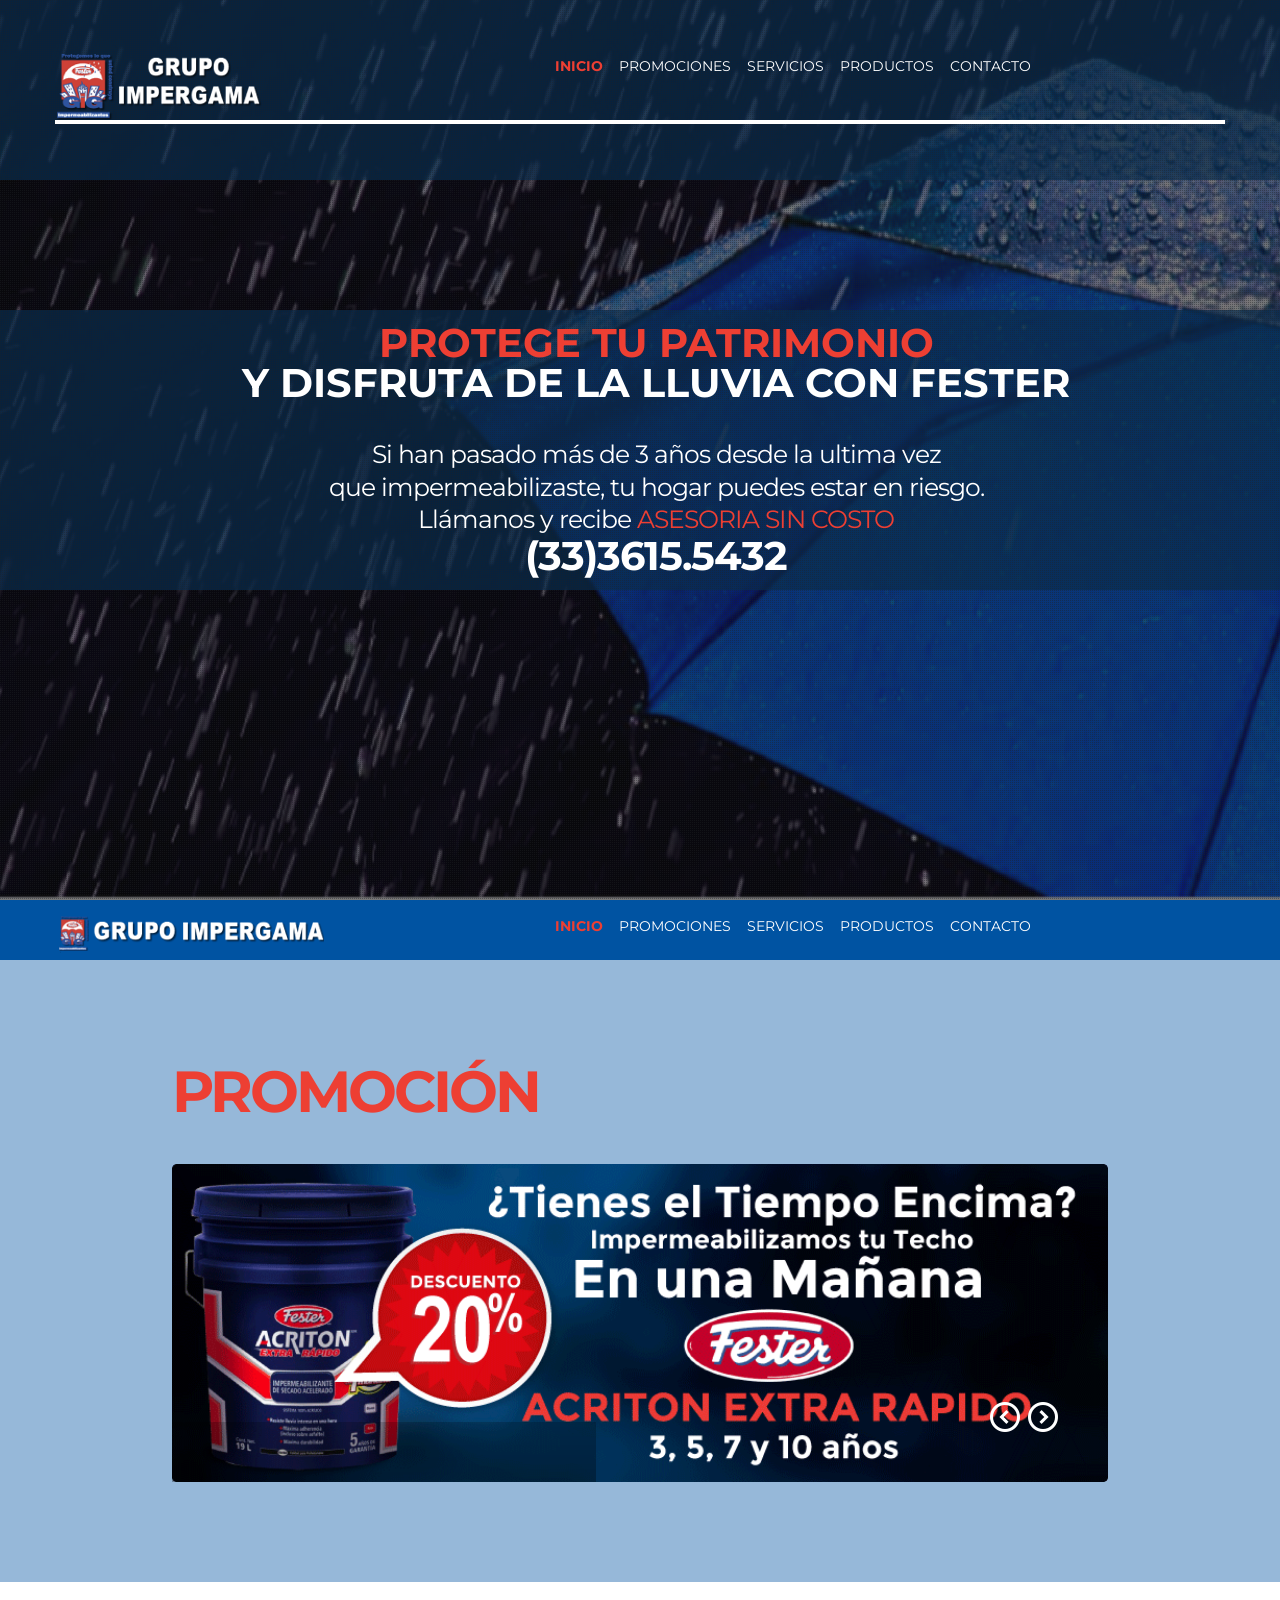
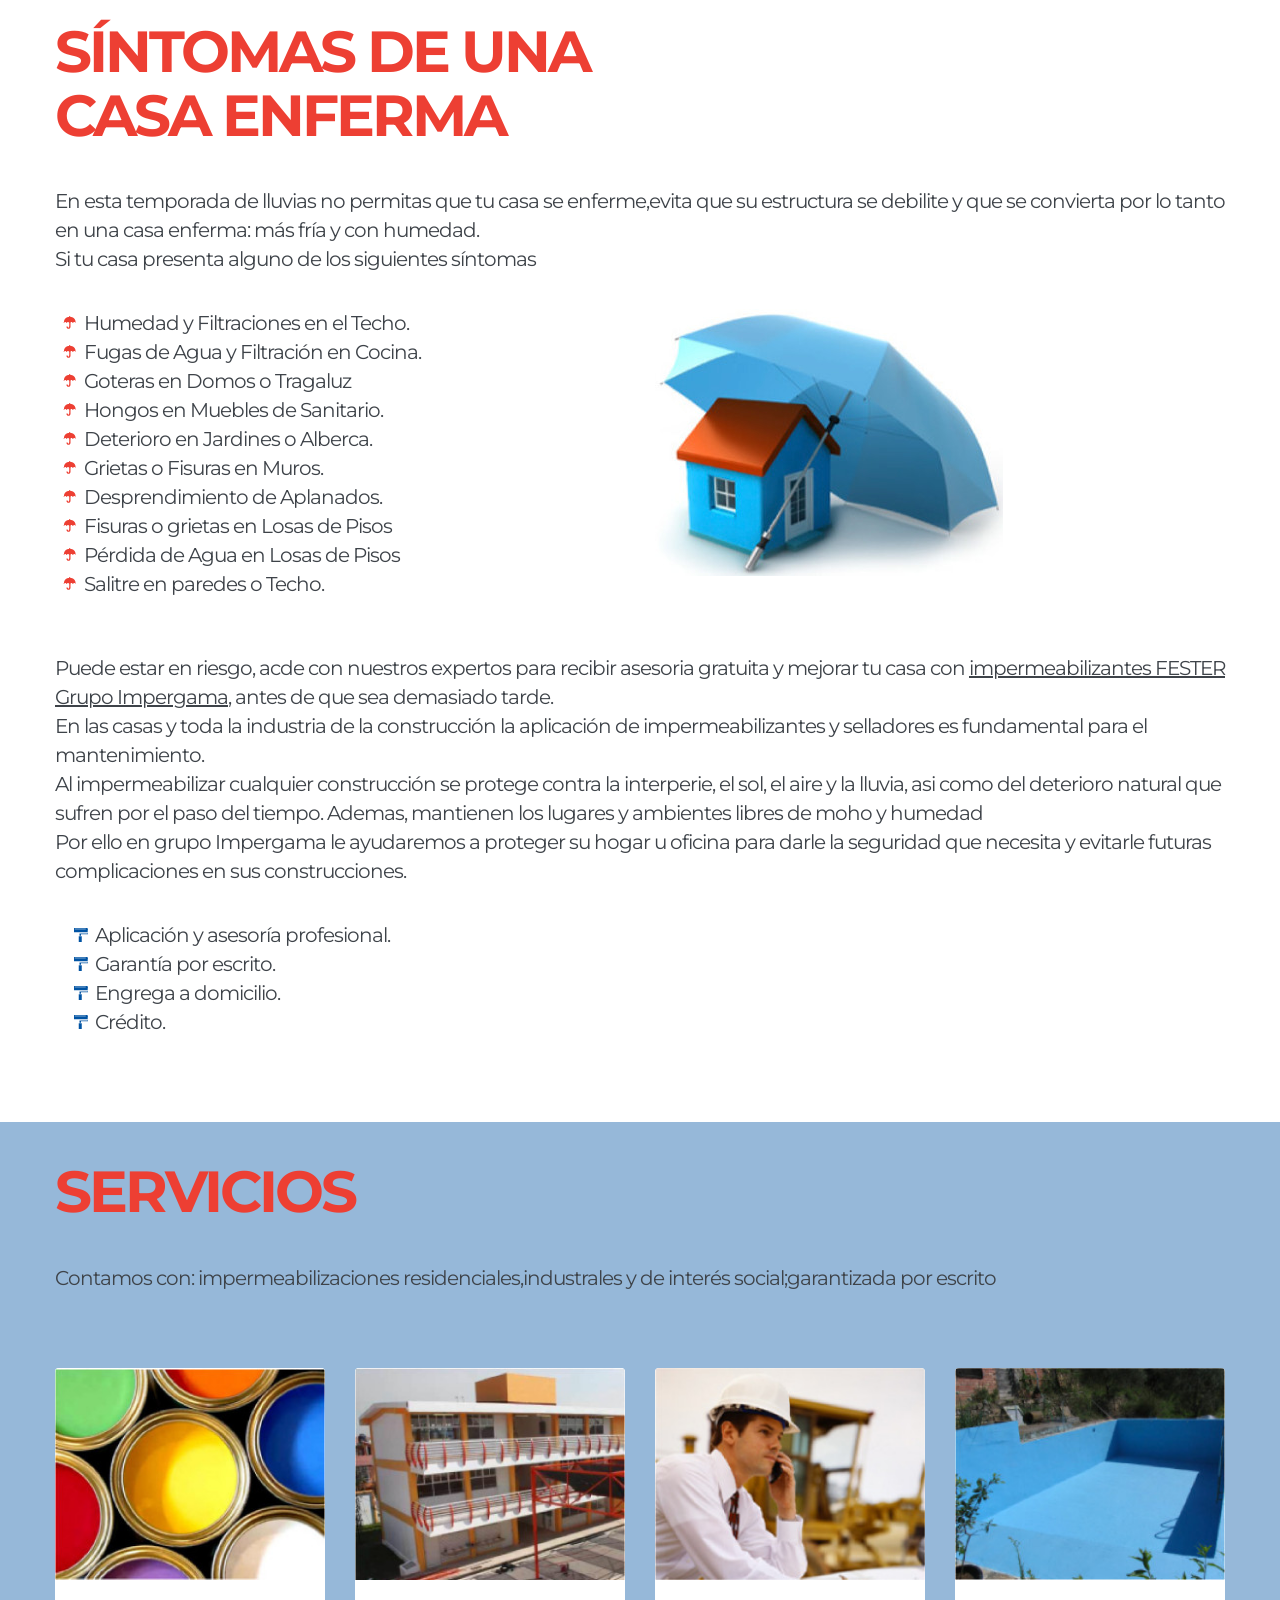
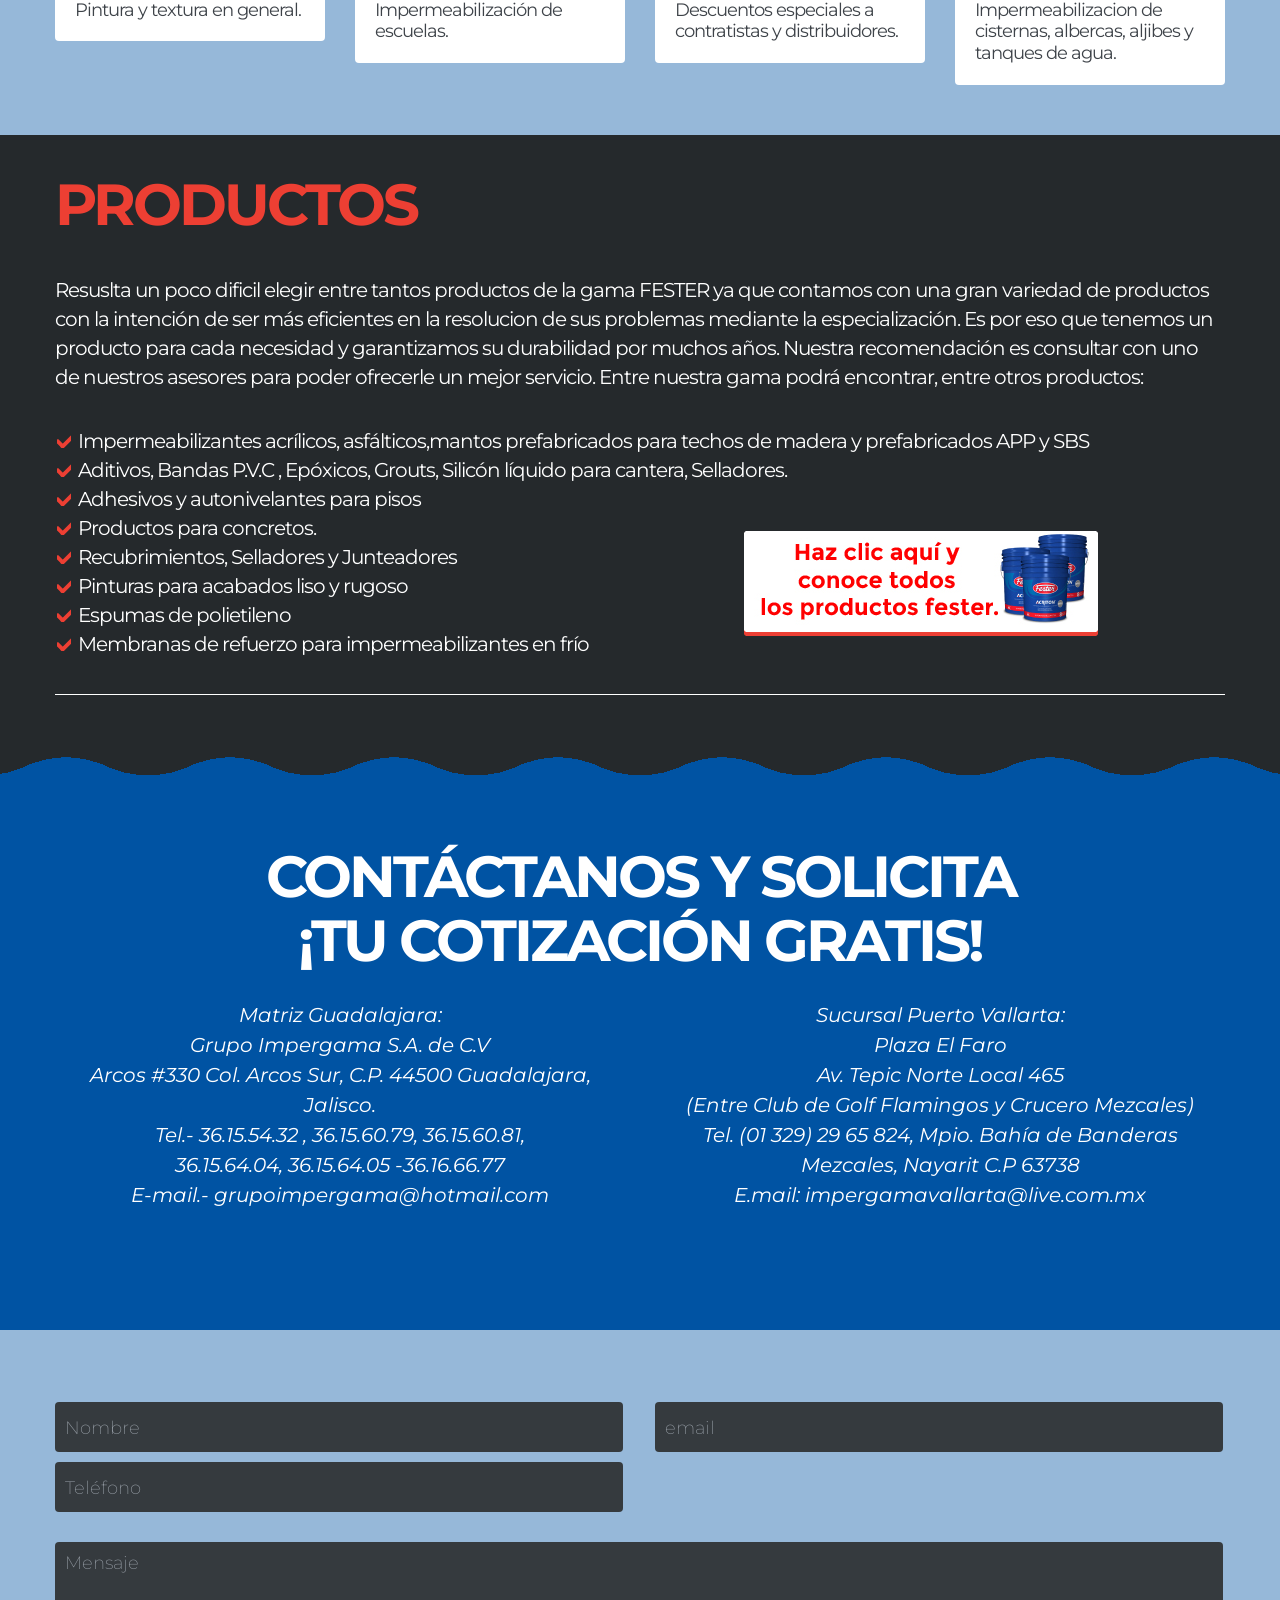
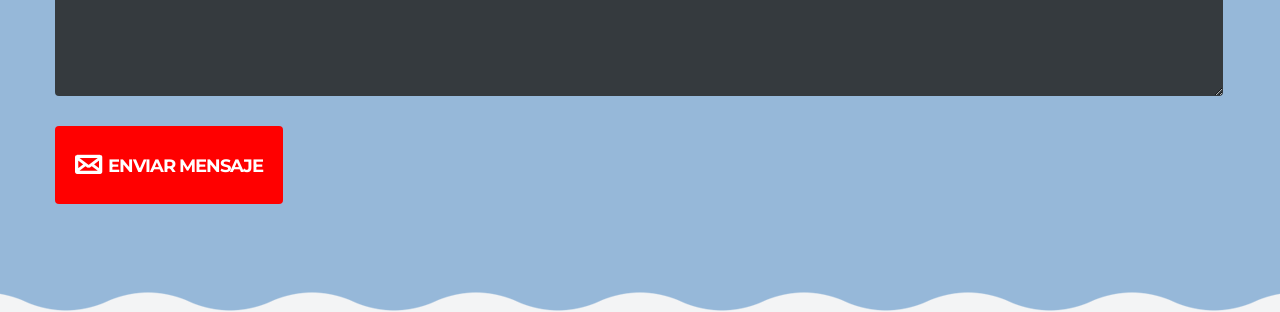
<file: index.html>
<!DOCTYPE html>
<html lang="en">
<head>
	<meta charset="utf-8" />

	<title>Impermeabilizantes Fester</title>
	<meta name="description" content="">
	<meta name="author" content="">
	<meta name="HandheldFriendly" content="true">
	<meta http-equiv="X-UA-Compatible" content="IE=edge,chrome=1">
	<meta name="viewport" content="width=device-width, initial-scale=1, maximum-scale=1">

	<link href='http://fonts.googleapis.com/css?family=Montserrat:400,700' rel='stylesheet' type='text/css'>

	<!-- Import CSS -->
	<link rel="stylesheet" href="css/base.css">
	<!--[if lt IE 10]>
		<link href= "css/ie.css" rel= "stylesheet" media= "all" />
	<![endif]-->
	<link rel="shortcut icon" href="img/paragua.png" type="image/png">
	<script src="https://ajax.googleapis.com/ajax/libs/jquery/1.8.1/jquery.min.js"></script>
	<script src="js/center.js"></script>

	<!--[if lt IE 9]>
		<script src="http://html5shiv.googlecode.com/svn/trunk/html5.js"></script>
	<![endif]-->
</head>

<body>

	<!-- Start Header Slide -->
	<header id="home">
		<div class="pattern"></div>
		<div class="container">
			<div id="fondo"></div>
			<div class="row">
				<div class="span12">

					<!-- Start Top Navigation -->
					<nav id="topnav">
						<div class="row">
							<div class="span5">
								<a href="index.html"><img class="logo" src="img/logo-b.png" alt=""></a>

							</div>
							<div class="span7">
								<ul id="fixed-nav" class="hidden-phone scroll-links">
									<li class="current"><a href="#home">INICIO</a></li>
									<li><a href="#promo">PROMOCIONES</a></li>
									<li><a href="#servicios">SERVICIOS</a></li>
									<li><a href="#productos">PRODUCTOS</a></li>
									<li><a href="#contact">CONTACTO</a></li>

								</ul>

							</div>
						</div>
					</nav>
					<!-- End Header Slide -->

					<div id="slogan-text" class="slogan-text">
						<div id="fondo-title"></div>

						<div class="slogan"><span class="yellow-text">PROTEGE TU PATRIMONIO</span><br>Y DISFRUTA DE LA LLUVIA CON FESTER</div>
						<div class="maintext">Si han pasado más de 3 años desde la ultima vez<br>que impermeabilizaste, tu hogar puedes estar en riesgo. <br>
						Llámanos y recibe<span class="yellow-text"> ASESORIA SIN COSTO</span><br>

						<span class="slogan">(33)3615.5432</span>
					</div>

					<script>
						$(window).resize();
					</script>

				</div>
			</div>
		</div>
	</header>
	<!-- End Header Slide -->

	<div class="wrapper">

		<!-- Start Main Navigation -->
		<nav id="mainnav">
			<div class="container">
				<div class="row menu-bot" >
					<div class="span5">
						<a href="index.html"><img class="logo" src="img/logo-m.png" alt=""></a>
					</div>
					<div class="span7">
						<ul id="fluid-nav" class="fluid-navigation hidden-phone">
							<li class="current"><a href="#home">INICIO</a></li>
							<li><a href="#promo">PROMOCIONES</a></li>
							<li><a href="#servicios">SERVICIOS</a></li>
							<li><a href="#productos">PRODUCTOS</a></li>
							<li><a href="#contact">CONTACTO</a></li>
						</ul>

					</div>
				</div>
			</div>
		</nav>
		<!-- End Main Navigation -->

		<!-- Start Promo Page -->
		<section id="promo" class="page">
			<div class="container">
				<div class="row">
					<div class="span12">
						<div class="title" id="title-promo">PROMOCIÓN</div>
						<img id="image-min" src="img/promo-min.png" height="163" width="479" alt="">
						<div class="flexslider">
							<ul class="slides">
								<li><img src="img/slider/acriton-extra-rapido.png" alt="" />
									<div class="slider-text">
										<a href="#" class="slider-title"></a>
									</div>

								</li>
								<li><img src="img/slider/casa-enferma.png" height="303" width="898" alt=""></li>
								<li><img src="img/slider/Fester-Acriton.png" height="305" width="898" alt=""></li>
							</ul>
						</div>
					</div>
				</div>
			</div>
		</section>
		<!-- End Promo Page -->

		<!-- Start sintomas Page -->
		<section id="sintomas" class="page">
			<div class="container">
				<div class="row">
					<div class="span12">
						<div class="title">SÍNTOMAS DE UNA <br>CASA ENFERMA</div>
						<div class="lead">En esta temporada de lluvias no permitas que tu casa se enferme,evita que su estructura se debilite y que se convierta por lo tanto en una casa enferma: más fría y con humedad.<br>Si tu casa presenta alguno de los siguientes síntomas</div>
						<div class="row two-columns ">
							<div class="span6 text-center">
								<div class="lead">
								<ul class="lista-about">
									<li>Humedad y Filtraciones en el Techo.</li>
									<li>Fugas de Agua y Filtración en Cocina.</li>
									<li>Goteras en Domos o Tragaluz</li>
									<li>Hongos en Muebles de Sanitario.</li>
									<li>Deterioro en Jardines o Alberca.</li>
									<li>Grietas o Fisuras en Muros.</li>
									<li>Desprendimiento de Aplanados.</li>
									<li>Fisuras o grietas en Losas de Pisos</li>
									<li>Pérdida de Agua en Losas de Pisos</li>
									<li>Salitre en paredes o Techo.</li>
								</ul>
								</div>
							</div>
							<div class="span6">
								<div id="casa">
								<img src="img/foto6.jpg" alt="">
								</div>
							</div>
						</div>
					</div>
					<div class="span12">
						<div class="lead">
						<p>
							Puede estar en riesgo, acde con nuestros expertos para recibir asesoria gratuita y mejorar tu casa con <u>impermeabilizantes FESTER Grupo Impergama</u>, antes de que sea demasiado tarde. <br>En las casas y toda la industria de la construcción la aplicación de impermeabilizantes y selladores es fundamental para el mantenimiento. <br>Al impermeabilizar cualquier construcción se protege contra la interperie, el sol, el aire y la lluvia, asi como del deterioro natural que sufren por el paso del tiempo. Ademas, mantienen los lugares y ambientes libres de moho y humedad <br>
							Por ello en grupo Impergama le ayudaremos a proteger su hogar u oficina para darle la seguridad que necesita y evitarle futuras complicaciones en sus construcciones.
						</p>
						</div>
					</div>
					<div class="span6">
						<div class="lead">
						<ul class="lista-about-2">
							<li>Aplicación y asesoría profesional.</li>
							<li>Garantía por escrito.</li>
							<li>Engrega a domicilio.</li>
							<li>Crédito.</li>
						</ul>
						</div>
					</div>
				</div>
			</div>
		</section>
		<!-- End About Page -->


		<!-- Start Team Page -->
		<section id="servicios" class="page">
			<div class="container">
				<div class="row">
					<div class="span12">
						<div class="title">Servicios</div>
						<p class="lead">Contamos con: impermeabilizaciones residenciales,industrales y de interés social;garantizada por escrito</p>
						<div class="row">

							<!-- Start Profile -->
							<div class="span3 profile">
								<img src="img/servicios/pinturas.jpg" alt="">
								<div class="profile-name">Pintura y textura en general.</div>


							</div>
							<!-- End Profile -->

							<!-- Start Profile -->
							<div class="span3 profile">
								<img src="img/servicios/escuela.jpg" alt="">
								<div class="profile-name">Impermeabilización de escuelas.</div>


							</div>
							<!-- End Profile -->

							<!-- Start Profile -->
							<div class="span3 profile">
								<img src="img/servicios/contratista.jpg" alt="">
								<div class="profile-name">Descuentos especiales a contratistas y distribuidores.</div>


							</div>
							<!-- End Profile -->
							<!-- Start Profile -->
							<div class="span3 profile">
								<img src="img/servicios/alberca.jpg" alt="">
								<div class="profile-name">Impermeabilizacion de cisternas, albercas, aljibes y tanques de agua.</div>


							</div>
							<!-- End Profile -->

						</div>
					</div>
				</div>
			</div>
		</section>
		<!-- End About Page -->

		<!-- Start Services Page -->
		<section id="productos" class="page">
			<div class="container">
				<div class="row">
					<div class="span12">
						<div class="title">Productos</div>
						<div class="lead">Resuslta un poco dificil elegir entre tantos productos de la gama FESTER ya que contamos con una gran variedad de productos con la intención de ser más eficientes en la resolucion de sus problemas mediante la especialización. Es por eso que tenemos un producto para cada necesidad y garantizamos su durabilidad por muchos años. Nuestra recomendación es consultar con uno de nuestros asesores para poder ofrecerle un mejor servicio. Entre nuestra gama podrá encontrar, entre otros productos:</div>
						<ul id="list-product" class="lead">
							<li>Impermeabilizantes acrílicos, asfálticos,mantos prefabricados para techos de madera y prefabricados APP y SBS</li>
							<li>Aditivos, Bandas P.V.C , Epóxicos, Grouts, Silicón líquido para cantera, Selladores.</li>
							<a id="img-product" href=""><img src="img/click-product.png" height="106" width="355" alt=""></a>
							<li>Adhesivos y autonivelantes para pisos</li>
							<li>Productos para concretos.</li>
							<li>Recubrimientos, Selladores y Junteadores</li>
							<li>Pinturas para acabados liso y rugoso</li>
							<li>Espumas de polietileno</li>
							<li>Membranas de refuerzo para impermeabilizantes en frío</li>
						</ul>


						<hr class="white">
					</div>
				</div>
			</div>
		</section>
		<!-- End Services Page -->


		<!-- Start Contact Page -->
		<section id="contact">
			<div class="container">
				<div class="row">
					<div class="span12">
						<div class="title">Contáctanos y solicita <br>¡tu cotización gratis!</div>
				<div class="row">
				<div class="span6">
					<address>
						<div class="contact-text">
							Matriz Guadalajara: <br> Grupo Impergama S.A. de C.V <br>Arcos #330 Col. Arcos Sur, C.P. 44500 Guadalajara, Jalisco. <br> Tel.- 36.15.54.32 , 36.15.60.79, 36.15.60.81, <br> 36.15.64.04, 36.15.64.05 -36.16.66.77 <br>
							E-mail.- grupoimpergama@hotmail.com
						</div>
					</address>
				</div>
				<div class="span6">
					<address>
					<div class="contact-text">Sucursal Puerto Vallarta: <br>Plaza El Faro <br>Av. Tepic Norte Local 465 <br>(Entre Club de Golf Flamingos y Crucero Mezcales) <br> Tel. (01 329) 29 65 824, Mpio. Bahía de Banderas <br>Mezcales, Nayarit C.P 63738 <br>E.mail: impergamavallarta@live.com.mx</div>
					</address>
					</div>
				</div>


					</div>
				</div>
			</div>
		</section>
		<!-- End Contact Page -->

		<!-- Start Feedback -->
		<section id="feedback">
			<div class="container">
				<div class="row">
					<div class="span12">


						<div class="result">
						</div>

						<!-- Start Form -->
						<form class="well">
							<div class="row">
								<div class="span6 pull-left">
									<label>Nombre</label>
									<input class="span6" type="text" name="name" placeholder="Nombre">
								</div>

								<div class="span6 pull-right">
									<label>e-mail</label>
									<input class="span6" type="text" name="email" placeholder="email">
								</div>
								<div class="span6 pull-left">
									<label>Teléfono</label>
									<input class="span6" type="text" name="phone" placeholder="Teléfono">
								</div>
							</div>
							<div class="row">
								<div class="span12 textarea-margin">
									<label>Mensaje</label>
									<textarea class="span12" rows="6" name="message" placeholder="Mensaje"></textarea>
									<button type="submit" class="btn rounded color"><i class="web-icon">8</i>Enviar Mensaje</button>
								</div>
							</div>
						</form>
						<!-- End Form -->

					</div>
				</div>
			</div>
		</section>
		<!-- End Feedback -->


	</div>

	<!-- jQuery -->
	<script src="js/jquery.easing-1.3.js"></script>
	<script src="js/jquery.sticky.js"></script><!-- Sticky Navigation -->
	<script src="js/jquery.fancybox.pack.js"></script><!-- Fancybox -->
	<script src="js/jquery.fancybox-media.js"></script><!-- Fancybox Media Helper -->
	<script src="js/jquery.isotope.min.js"></script><!-- Isotope Portfolio -->
	<script src="js/mql.js"></script><!-- Isotope Fix -->
	<script src="js/jquery.flexslider.js"></script><!-- Flexslider -->
	<script src="js/selectnav.min.js"></script><!-- Mobile Navigation -->
	<script src="js/jquery.scrollTo.js"></script><!-- Smooth Scrolling -->
	<script src="js/jquery.nav.js"></script><!-- One Page Navigation -->
	<script src="js/contact.js"></script><!-- Contact Form -->
	<script src="js/settings.js"></script><!-- Settings -->
	<script src="js/shortcodes.js"></script><!-- Shortcodes -->
	<script src="js/last-tw.js"></script><!-- Twitter Feed -->
	<script src="https://api.twitter.com/1/statuses/user_timeline/envato.json?callback=twitterCallback2&count=3"></script><!-- Twitter Feed Username (change 'envato' to your username) -->

</body>

</html>
<!-- GOLTSMAN TEMPLATE BY ILYA SIDELNIKOV AND TVDA - THEMES.TVDA.EU -->
</file>
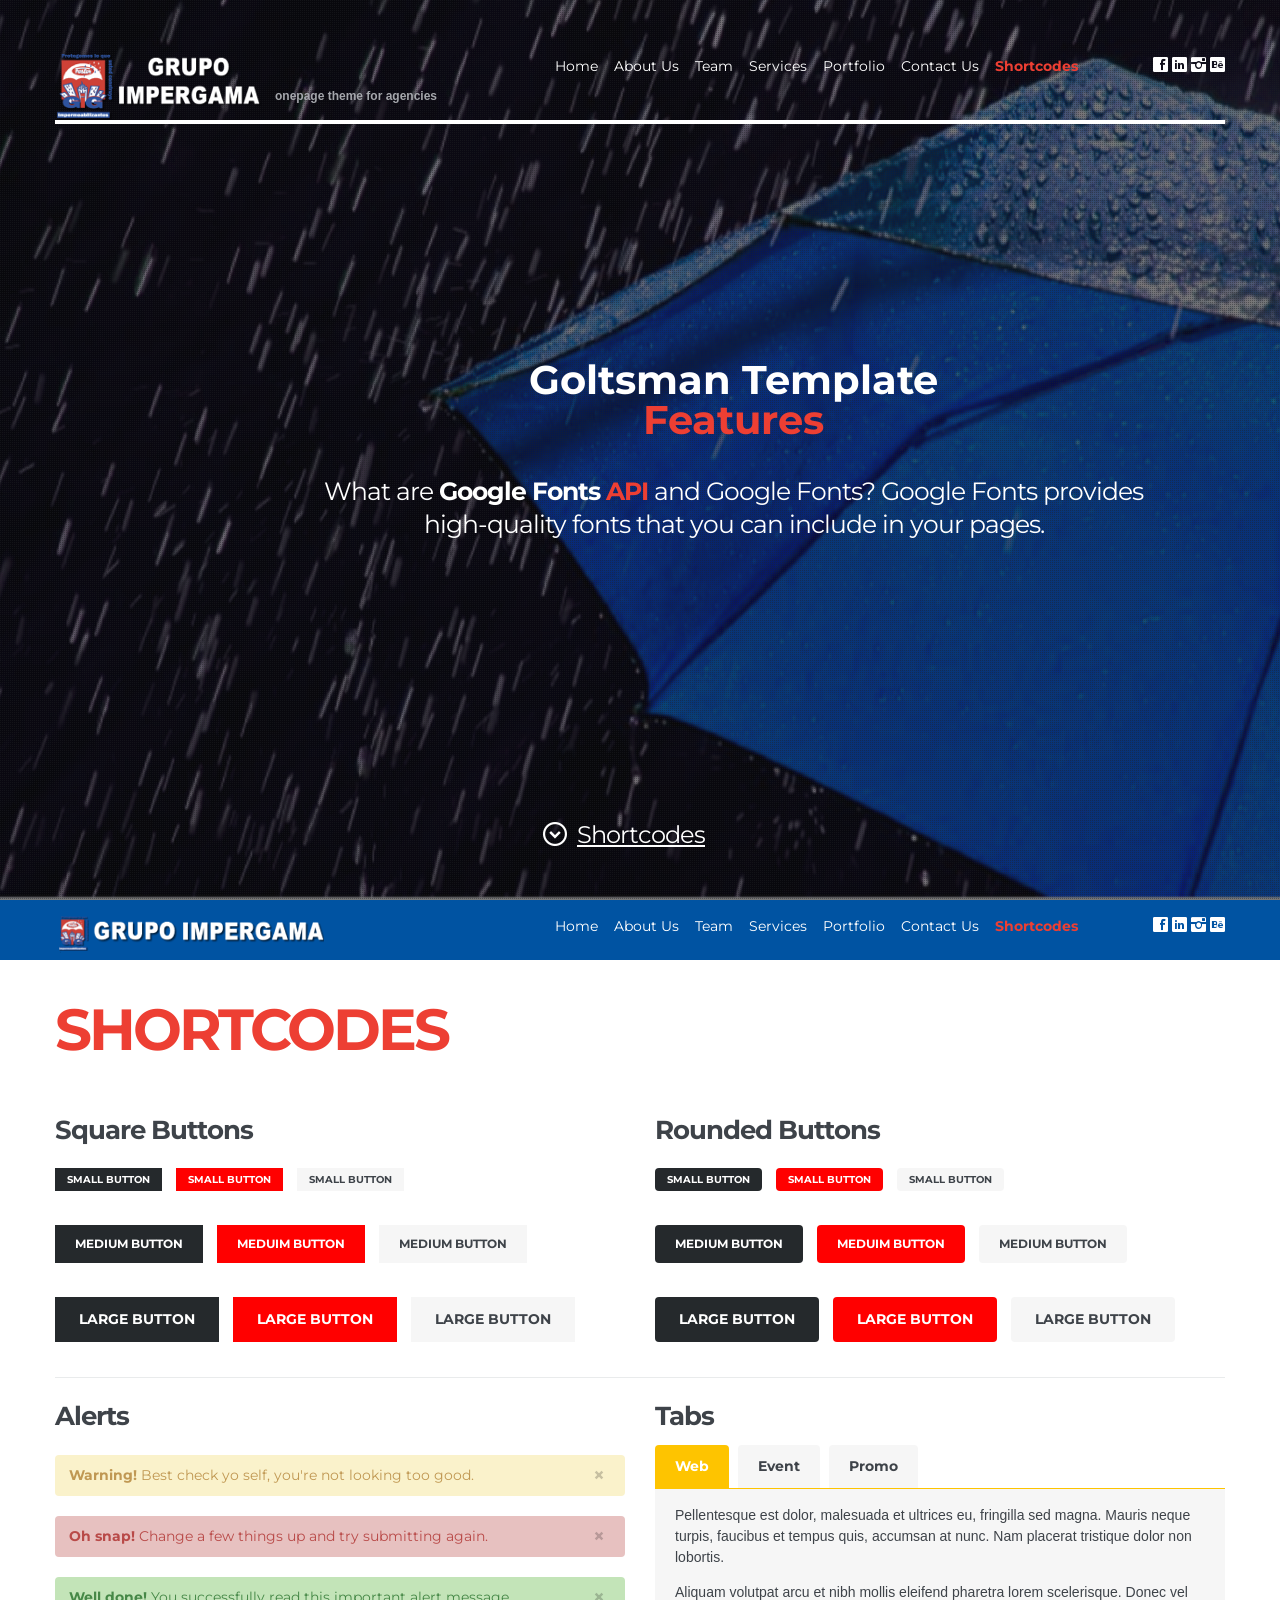
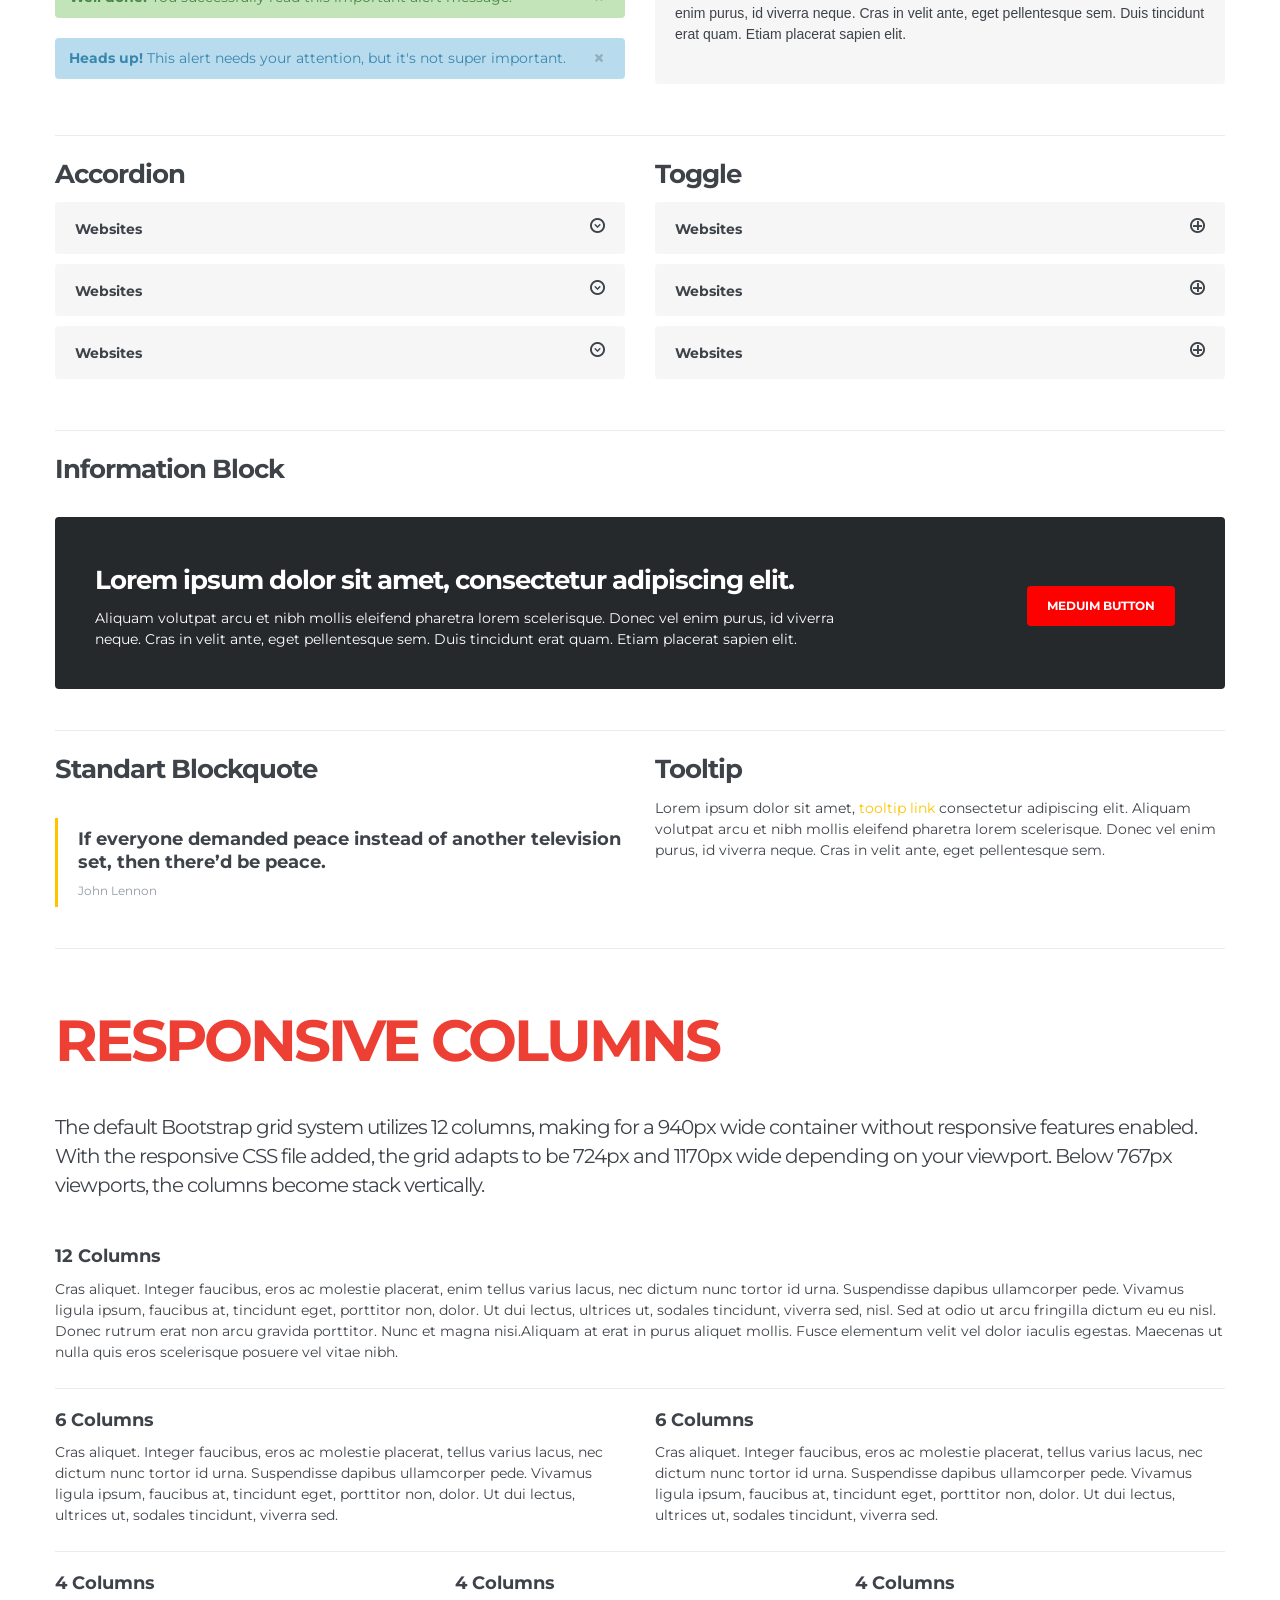
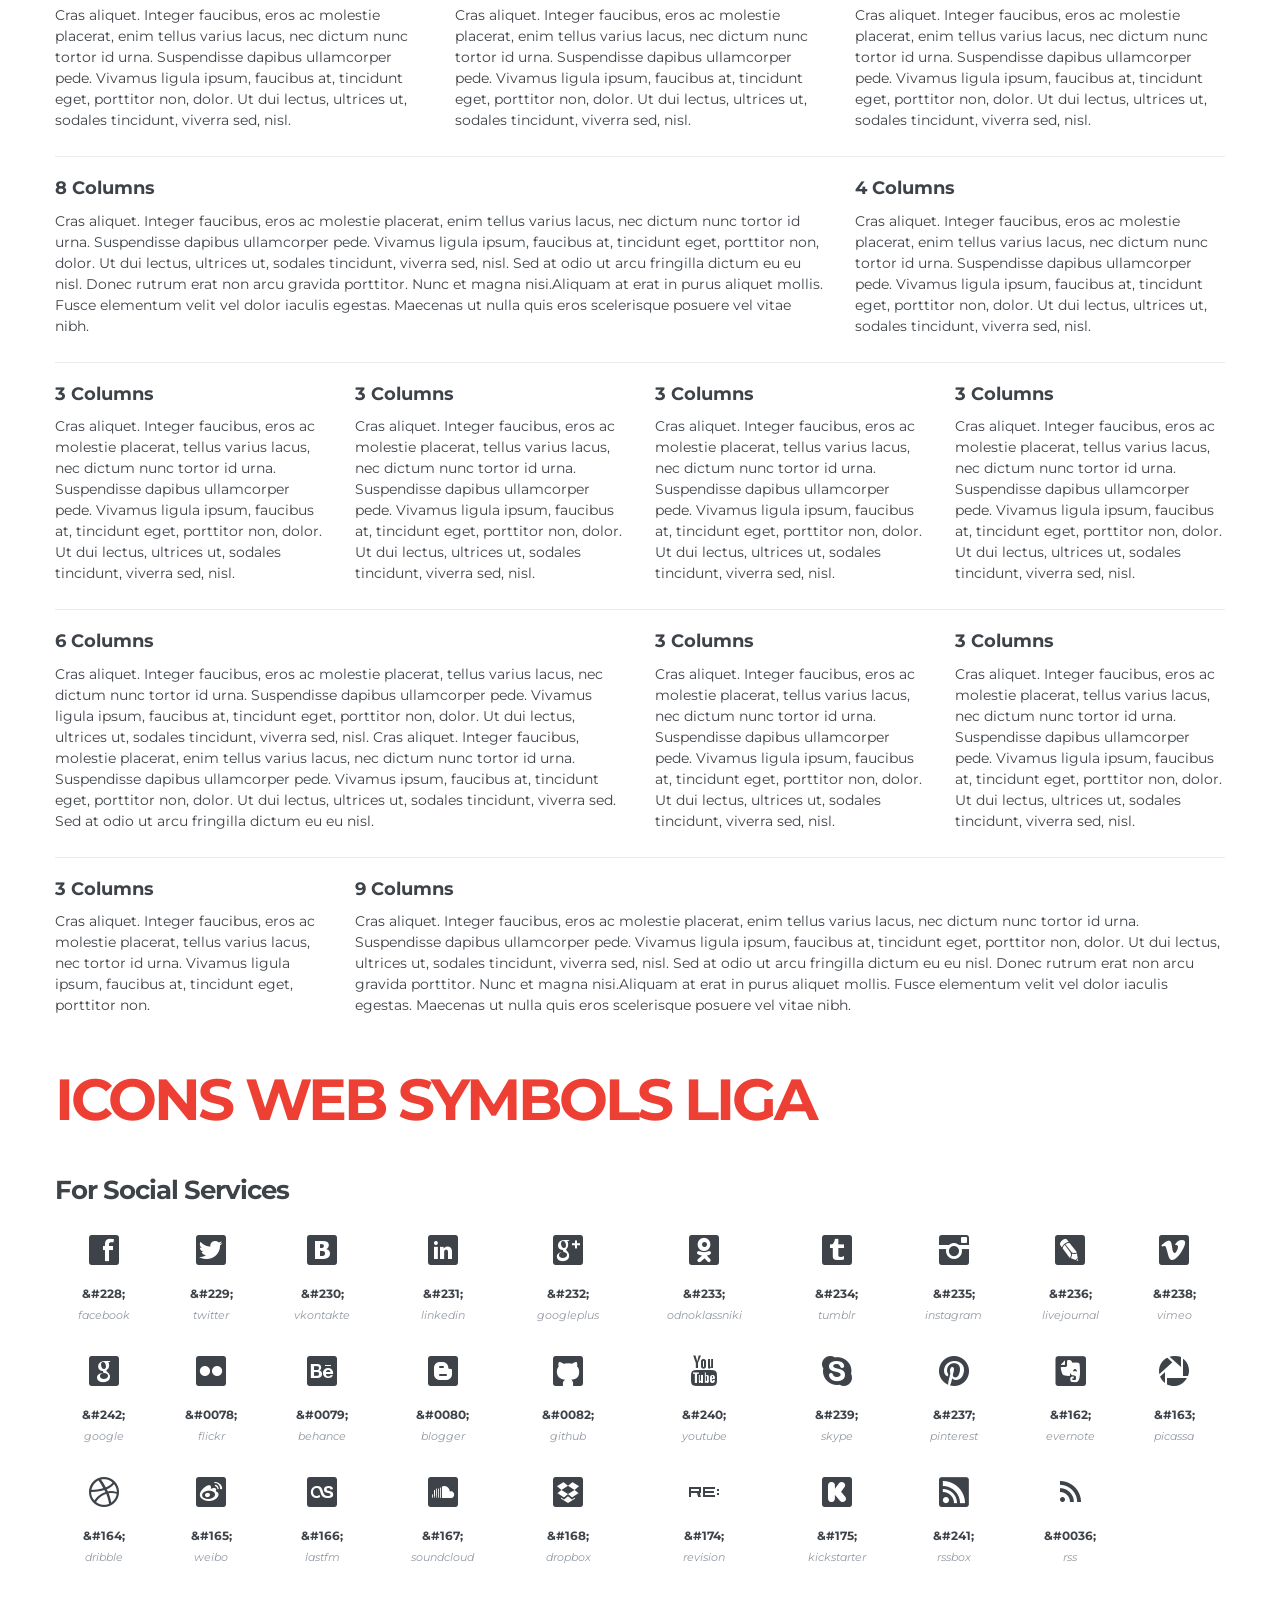
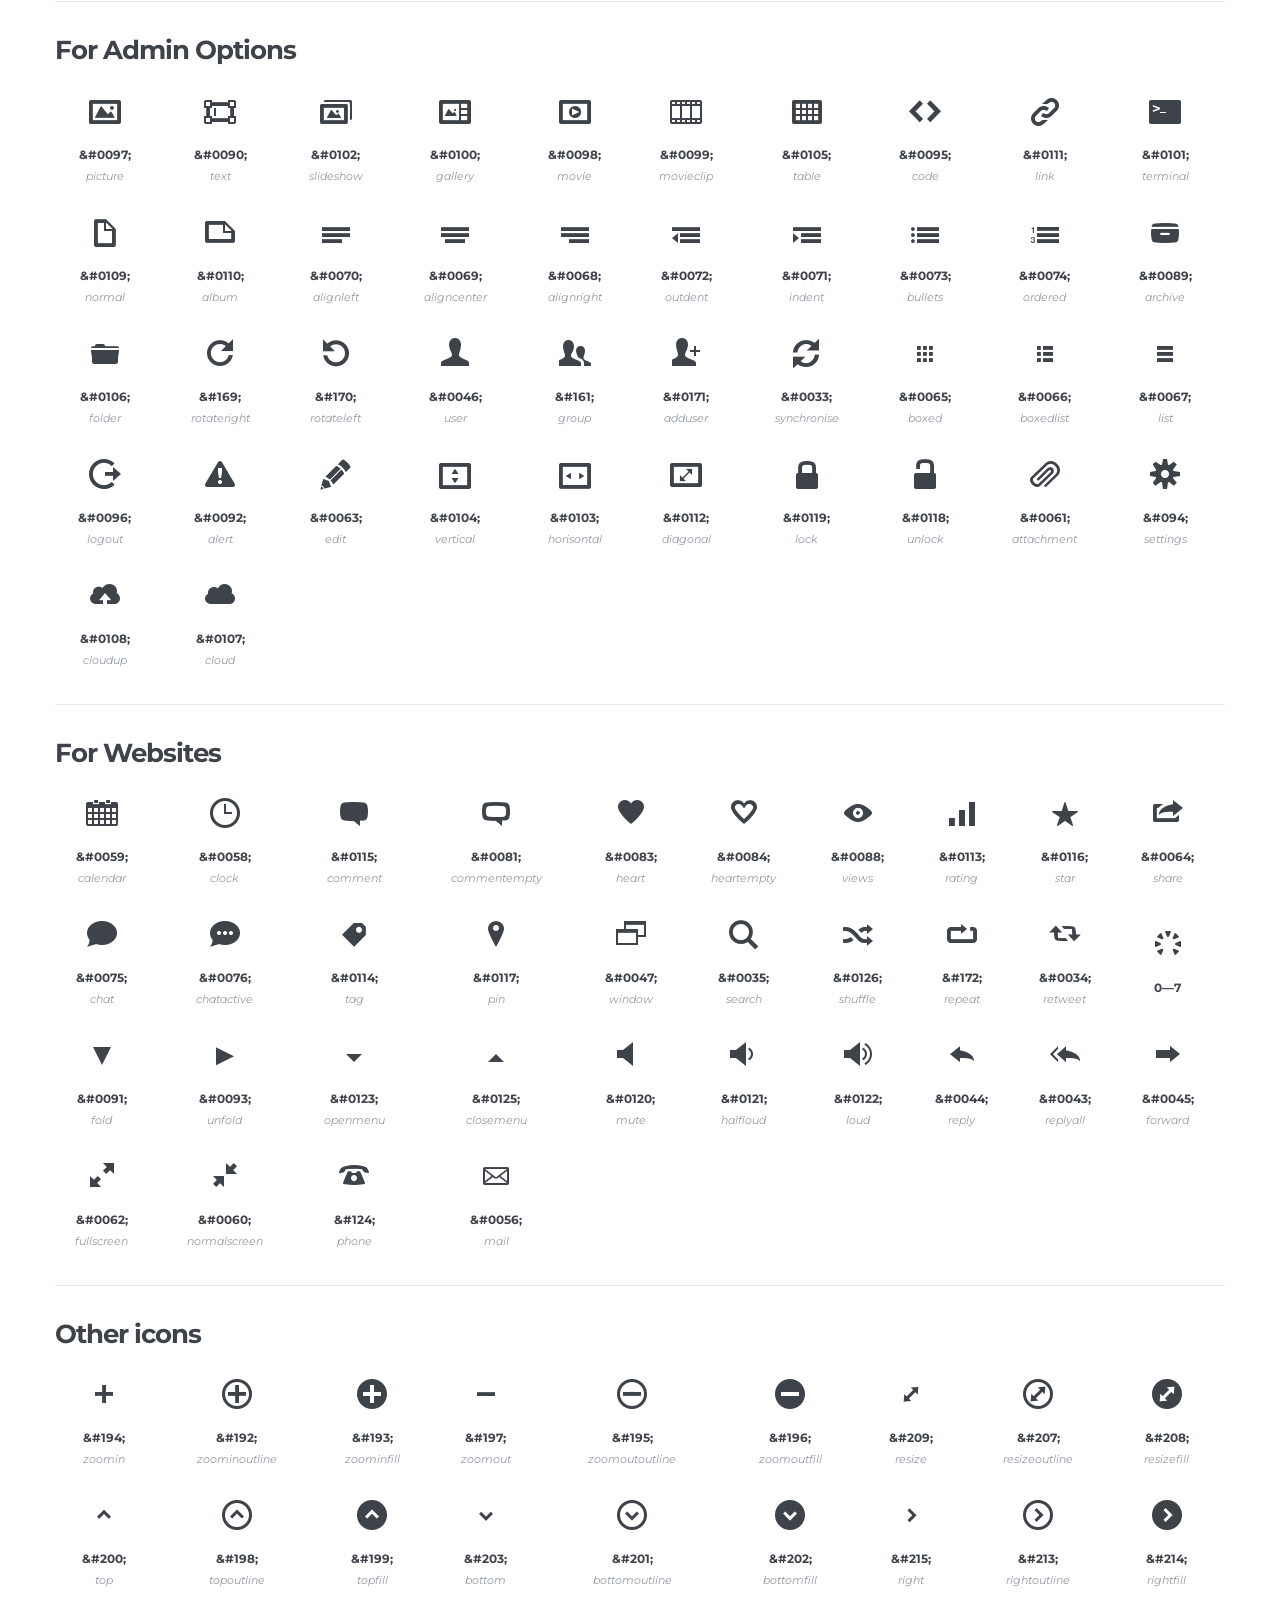
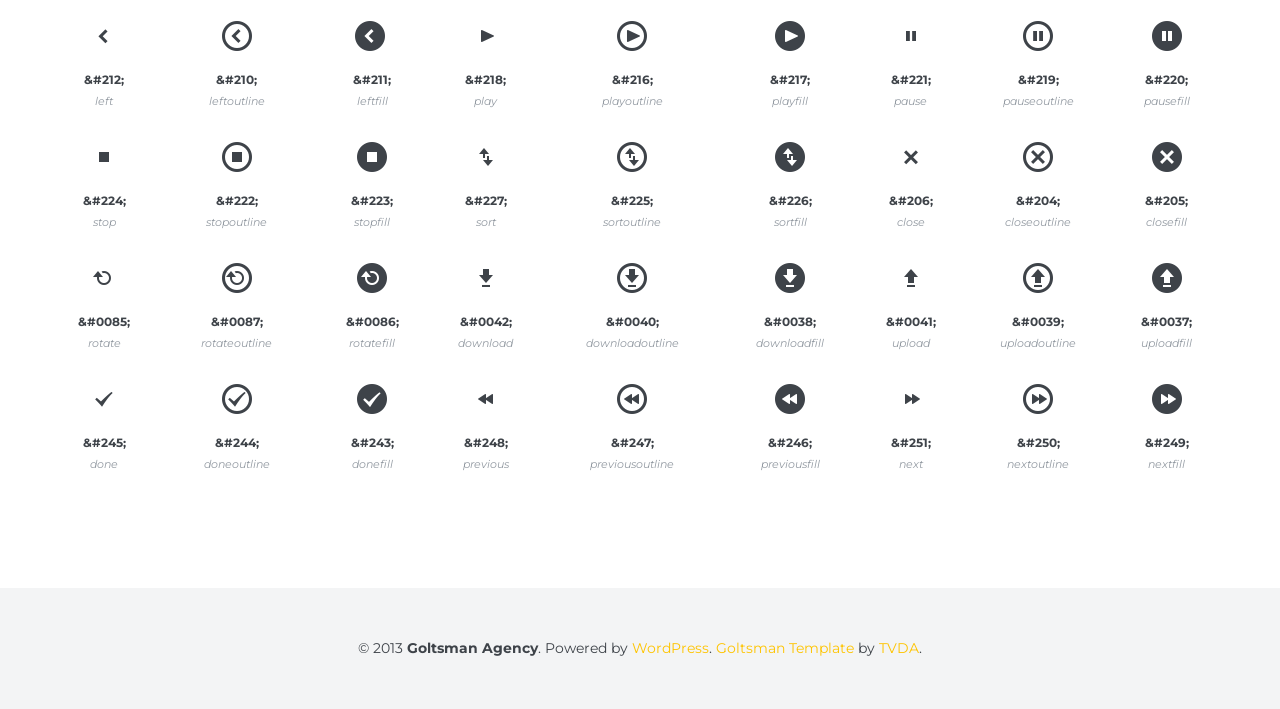
<file: shortcodes.html>
<!DOCTYPE html>
<html lang="en">
<head>
	<meta charset="utf-8" />
	
	<title>Goltsman Responsive One Page HTML Template</title>
	<meta name="description" content="">
	<meta name="author" content="">
	<meta name="HandheldFriendly" content="true">
	<meta http-equiv="X-UA-Compatible" content="IE=edge,chrome=1">
	<meta name="viewport" content="width=device-width, initial-scale=1, maximum-scale=1">
	
	<link href='http://fonts.googleapis.com/css?family=Montserrat:400,700' rel='stylesheet' type='text/css'>
	
	<!-- Import CSS -->
	<link rel="stylesheet" href="css/base.css">
	<!--[if IE 8]> <link href= "ie8.css" rel= "stylesheet" media= "all" /> <![endif]-->
	
	<script src="https://ajax.googleapis.com/ajax/libs/jquery/1.8.1/jquery.min.js"></script>	
	<script src="js/center.js"></script>

	<!--[if lt IE 9]>
		<script src="http://html5shiv.googlecode.com/svn/trunk/html5.js"></script>
	<![endif]-->
</head>

<body>

	<header id="home">
		<div class="pattern"></div>
		<div class="container">
			<div class="row">
				<div class="span12">
				
					<nav id="topnav">
						<div class="row">
							<div class="span5">
								<a href="index.html"><img class="logo" src="img/logo-b.png" alt=""></a>
								<div class="logo-status visible-desktop">onepage theme for agencies</div>
							</div>
							<div class="span7">
								<ul id="fixed-nav" class="hidden-phone scroll-links">
									<li><a href="index.html">Home</a></li>
									<li><a href="index.html#about">About Us</a></li>
									<li><a href="index.html#team">Team</a></li>
									<li><a href="index.html#services">Services</a></li>
									<li><a href="index.html#portfolio">Portfolio</a></li>
									<li><a href="index.html#contact">Contact Us</a></li>
									<li class="current"><a href="shortcodes.html">Shortcodes</a></li>
								</ul>
								<ul class="social-icons">
									<li><a href="#">&#228;</a></li>
									<li><a href="#t">&#231;</a></li>
									<li><a href="#">&#235;</a></li>
									<li><a href="#">&#0079;</a></li>
								</ul>
							</div>
						</div>
					</nav>
					<div id="slogan-text" class="slogan-text">
						<div class="slogan">Goltsman Template<br /><span class="yellow-text">Features</span></div>
						<div class="maintext">What are <strong><span class="white-text">Google Fonts</span> <span class="yellow-text">API</span></strong> and Google Fonts? Google Fonts provides high-quality fonts that you can include <span class="white-text">in your pages</span>.</div>
					</div>
					<script>
						$(window).resize();
					</script>
					<div class="scroll-links">
						<a href="#shortcodes" class="nextslide"><span>Shortcodes</span></a>
					</div>
				</div>
			</div>
		</div>
	</header>
	
	<div class="wrapper">
	
		<nav id="mainnav">
			<div class="container">
				<div class="row">
					<div class="span5">
						<a href="index.html"><img class="logo" src="img/logo-m.png" alt=""></a>
					</div>
					<div class="span7">
						<ul id="fluid-nav" class="fluid-navigation hidden-phone">
							<li><a class="external" href="index.html">Home</a></li>
							<li><a class="external" href="index.html#about">About Us</a></li>
							<li><a class="external" href="index.html#team">Team</a></li>
							<li><a class="external" href="index.html#services">Services</a></li>
							<li><a class="external" href="index.html#portfolio">Portfolio</a></li>
							<li><a class="external" href="index.html#contact">Contact Us</a></li>
							<li class="current"><a class="external" href="shortcodes.html">Shortcodes</a></li>
						</ul>
						<ul class="social-icons">
							<li><a href="#">&#228;</a></li>
							<li><a href="#t">&#231;</a></li>
							<li><a href="#">&#235;</a></li>
							<li><a href="#">&#0079;</a></li>
						</ul>
					</div>
				</div>
			</div>
		</nav>
	
		<section id="shortcodes" class="page">
			<div class="container">
				<div class="row">
					<div class="span12">
						<div class="title">Shortcodes</div>
					</div>
				</div>
				<div class="row">
					<div class="span6">
						<!-- Start Square Buttons -->
						<h3>Square Buttons</h3>
						<p>
							<button class="btn small">small button</button>
							<button class="btn small color">small button</button>
							<button class="btn small dark">small button</button>
						</p>
						<p>
							<button class="btn">medium button</button>
							<button class="btn color">meduim button</button>
							<button class="btn dark">medium button</button>
						</p>
						<p>
							<button class="btn large">large button</button>
							<button class="btn large color">large button</button>
							<button class="btn large dark">large button</button>
						</p>
						<!-- End Square Buttons -->
						<hr class="visible-phone">
					</div>
					<div class="span6">
						<!-- Start Rounded Buttons -->
						<h3>Rounded Buttons</h3>
						<p>
							<button class="btn rounded small">small button</button>
							<button class="btn rounded small color">small button</button>
							<button class="btn rounded small dark">small button</button>
						</p>
		
						<p>
							<button class="btn rounded">medium button</button>
							<button class="btn rounded color">meduim button</button>
							<button class="btn rounded dark">medium button</button>
						</p>
		
						<p>
							<button class="btn rounded large">large button</button>
							<button class="btn rounded large color">large button</button>
							<button class="btn rounded large dark">large button</button>
						</p>
						<!-- End Rounded Buttons -->
					</div>
				</div>
				<div class="row">
					<hr class="span12">
				</div>
				<div class="row">
					<div class="span6">
						<!-- Start Alerts -->
						<h3>Alerts</h3>
						<div class="alert">
							<button type="button" class="close" data-dismiss="alert">×</button>
							<strong>Warning!</strong> Best check yo self, you're not looking too good.
						</div>
						<div class="alert alert-error">
							<button type="button" class="close" data-dismiss="alert">×</button>
							<strong>Oh snap!</strong> Change a few things up and try submitting again.
						</div>
						<div class="alert alert-success">
							<button type="button" class="close" data-dismiss="alert">×</button>
							<strong>Well done!</strong> You successfully read this important alert message.
						</div>
						<div class="alert alert-info margin">
							<button type="button" class="close" data-dismiss="alert">×</button>
							<strong>Heads up!</strong> This alert needs your attention, but it's not super important.
						</div>
						<!-- End Alerts -->
						<hr class="visible-phone">
					</div>
					<div class="span6">
						<!-- Start Tabs -->
						<h3>Tabs</h3>
						<div class="tabs">
							<ul>
								<li id="tab1" class="current">Web</li>
								<li id="tab2">Event</li>
								<li id="tab3">Promo</li>
							</ul>
							<div class="tab-content-wrp">
		    					<div id="tab1-content" class="tab-content active">
		    						<p>Pellentesque est dolor, malesuada et ultrices eu, fringilla sed magna. Mauris neque turpis, faucibus et tempus quis, accumsan at nunc. Nam placerat tristique dolor non lobortis.</p>
		    						<p>Aliquam volutpat arcu et nibh mollis eleifend pharetra lorem scelerisque. Donec vel enim purus, id viverra neque. Cras in velit ante, eget pellentesque sem. Duis tincidunt erat quam. Etiam placerat sapien elit.</p>
		    					</div>
		    					<div id="tab2-content" class="tab-content">
		    						<p>Lorem ipsum dolor sit amet, consectetur adipiscing elit. Maecenas neque diam, luctus at laoreet in, auctor ut tellus. Etiam enim lacus, ornare et tempor, rhoncus rhoncus sem.</p>
		    						<p>In vitae ipsum ac neque aliquam rutrum ac in metus. Sed sed est tincidunt mauris mattis hendrerit. Aliquam volutpat arcu et nibh mollis eleifend pharetra lorem scelerisque. Lorem ipsum dolor sit amet, consectetur adipiscing elit.</p>
		    					</div>
		    					<div id="tab3-content" class="tab-content">
		    						<p>Aliquam volutpat arcu et nibh mollis eleifend pharetra lorem scelerisque. Donec vel enim purus, id viverra neque. Cras in velit ante, eget pellentesque sem. Duis tincidunt erat quam. Etiam placerat sapien elit.</p>
		    						<p>Lorem ipsum dolor sit amet, consectetur adipiscing elit. Maecenas neque diam, luctus at laoreet in, auctor ut tellus. Etiam enim lacus, ornare et tempor, rhoncus rhoncus sem.</p>
		    					</div>
							</div>
						</div>
						<!-- End Tabs -->			
					</div>
				</div>
				<div class="row">
					<hr class="span12">
				</div>
				<div class="row">
					<div class="span6">
						<!-- Start Accordion -->
						<h3>Accordion</h3>
						<div class="accordion">
							<div class="accordion-wrp">
								<h6>Websites</h6>
								<div class="accordion-content">
									<p>Lorem ipsum dolor sit amet, consectetur adipiscing elit. Maecenas neque diam, luctus at laoreet in, auctor ut tellus. Etiam enim lacus, ornare et tempor, rhoncus rhoncus sem.</p>
									<p>Aliquam volutpat arcu et nibh mollis eleifend pharetra lorem scelerisque. Donec vel enim purus, id viverra neque. Cras in velit ante, eget pellentesque sem. Duis tincidunt erat quam. Etiam placerat sapien elit.</p>
								</div>
							</div>
							<div class="accordion-wrp">
								<h6>Websites</h6>
								<div class="accordion-content">
									<p>Lorem ipsum dolor sit amet, consectetur adipiscing elit. Maecenas neque diam, luctus at laoreet in, auctor ut tellus. Etiam enim lacus, ornare et tempor, rhoncus rhoncus sem.</p>
									<p>Aliquam volutpat arcu et nibh mollis eleifend pharetra lorem scelerisque. Donec vel enim purus, id viverra neque. Cras in velit ante, eget pellentesque sem. Duis tincidunt erat quam. Etiam placerat sapien elit.</p>
								</div>
							</div>
							<div class="accordion-wrp">
								<h6>Websites</h6>
								<div class="accordion-content">
									<p>Lorem ipsum dolor sit amet, consectetur adipiscing elit. Maecenas neque diam, luctus at laoreet in, auctor ut tellus. Etiam enim lacus, ornare et tempor, rhoncus rhoncus sem.</p>
									<p>Aliquam volutpat arcu et nibh mollis eleifend pharetra lorem scelerisque. Donec vel enim purus, id viverra neque. Cras in velit ante, eget pellentesque sem. Duis tincidunt erat quam. Etiam placerat sapien elit.</p>
								</div>
							</div>
						</div>
						<!-- End Accordion -->
						<hr class="visible-phone">
					</div>
					<div class="span6">
						<!-- Start Toggle -->
						<h3>Toggle</h3>
						<div class="toggle">
							<div class="toggle-wrp">
								<h6>Websites</h6>
								<div class="toggle-content">
									<p>Lorem ipsum dolor sit amet, consectetur adipiscing elit. Maecenas neque diam, luctus at laoreet in, auctor ut tellus. Etiam enim lacus, ornare et tempor, rhoncus rhoncus sem.</p>
									<p>Aliquam volutpat arcu et nibh mollis eleifend pharetra lorem scelerisque. Donec vel enim purus, id viverra neque. Cras in velit ante, eget pellentesque sem. Duis tincidunt erat quam. Etiam placerat sapien elit.</p>
								</div>
							</div>
							<div class="toggle-wrp">
								<h6>Websites</h6>
								<div class="toggle-content">
									<p>Lorem ipsum dolor sit amet, consectetur adipiscing elit. Maecenas neque diam, luctus at laoreet in, auctor ut tellus. Etiam enim lacus, ornare et tempor, rhoncus rhoncus sem.</p>
									<p>Aliquam volutpat arcu et nibh mollis eleifend pharetra lorem scelerisque. Donec vel enim purus, id viverra neque. Cras in velit ante, eget pellentesque sem. Duis tincidunt erat quam. Etiam placerat sapien elit.</p>
								</div>
							</div>
							<div class="toggle-wrp">
								<h6>Websites</h6>
								<div class="toggle-content">
									<p>Lorem ipsum dolor sit amet, consectetur adipiscing elit. Maecenas neque diam, luctus at laoreet in, auctor ut tellus. Etiam enim lacus, ornare et tempor, rhoncus rhoncus sem.</p>
									<p>Aliquam volutpat arcu et nibh mollis eleifend pharetra lorem scelerisque. Donec vel enim purus, id viverra neque. Cras in velit ante, eget pellentesque sem. Duis tincidunt erat quam. Etiam placerat sapien elit.</p>
								</div>
							</div>
						</div>
						<!-- End Toggle -->
					</div>
				</div>

				<div class="row">
					<hr class="span12">
				</div>

				<div class="row">
					<div class="span12">
						<!-- Start Info Block -->
						<h3>Information Block</h3>
						<div class="info-block">
							<div class="ib-text">
								<h3>Lorem ipsum dolor sit amet, consectetur adipiscing elit.</h3>
								<p>Aliquam volutpat arcu et nibh mollis eleifend pharetra lorem scelerisque. Donec vel enim purus, id viverra neque. Cras in velit ante, eget pellentesque sem. Duis tincidunt erat quam. Etiam placerat sapien elit.</p>
								<a href="#" class="btn rounded color">meduim button</a>
							</div>
						</div>
						<!-- End Info Block -->
					</div>
				</div>
				
				<div class="row">
					<hr class="span12">
				</div>
				
				<div class="row">
					<div class="span6">
						<!-- Start Blockquote -->
						<h3>Standart Blockquote</h3>
						<blockquote>
							<p>If everyone demanded peace instead of another television set, then there’d be peace.</p>
							<small>John Lennon</small>
						</blockquote>
						<!-- End Blockquote -->
						<hr class="visible-phone">
					</div>
					<div class="span6">
						<!-- Start Tooltip -->
						<h3>Tooltip</h3>
						<p>Lorem ipsum dolor sit amet, <a href="#" rel="tooltip" data-title="lol i'm tooltip">tooltip link</a> consectetur adipiscing elit. Aliquam volutpat arcu et nibh mollis eleifend pharetra lorem scelerisque. Donec vel enim purus, id viverra neque. Cras in velit ante, eget pellentesque sem.<p>
						<!-- End Tooltip -->
						<hr class="visible-phone">
					</div>
				</div>
				<div class="row hidden-phone">
					<hr class="span12">
				</div>
			</div>
		</section>
				
		<section id="columns">
			<div class="container">
				<div class="row">
					<div class="span12">
							<div class="title"><span class="yellow-text">Responsive</span> Columns</div>
							<div class="lead">The default Bootstrap grid system utilizes 12 columns, making for a 940px wide container without responsive features enabled. With the responsive CSS file added, the grid adapts to be 724px and 1170px wide depending on your viewport. Below 767px viewports, the columns become stack vertically.</div>
					</div>			
				</div>
				<div class="row">
					<div class="span12">
						<h4>12 Columns</h4>
						<p>Cras aliquet. Integer faucibus, eros ac molestie placerat, enim tellus varius lacus, nec dictum nunc tortor id urna. Suspendisse dapibus ullamcorper pede. Vivamus ligula ipsum, faucibus at, tincidunt eget, porttitor non, dolor. Ut dui lectus, ultrices ut, sodales tincidunt, viverra sed, nisl. Sed at odio ut arcu fringilla dictum eu eu nisl. Donec rutrum erat non arcu gravida porttitor. Nunc et magna nisi.Aliquam at erat in purus aliquet mollis. Fusce elementum velit vel dolor iaculis egestas. Maecenas ut nulla quis eros scelerisque posuere vel vitae nibh.</p>
					</div>
				</div>
				<div class="row"><hr class="span12"></div>
				<div class="row">
					<div class="span6">
						<h4>6 Columns</h4>
						<p>Cras aliquet. Integer faucibus, eros ac molestie placerat, tellus varius lacus, nec dictum nunc tortor id urna. Suspendisse dapibus ullamcorper pede. Vivamus ligula ipsum, faucibus at, tincidunt eget, porttitor non, dolor. Ut dui lectus, ultrices ut, sodales tincidunt, viverra sed.</p>
						<hr class="visible-phone">
					</div>
					<div class="span6">
						<h4>6 Columns</h4>
						<p>Cras aliquet. Integer faucibus, eros ac molestie placerat, tellus varius lacus, nec dictum nunc tortor id urna. Suspendisse dapibus ullamcorper pede. Vivamus ligula ipsum, faucibus at, tincidunt eget, porttitor non, dolor. Ut dui lectus, ultrices ut, sodales tincidunt, viverra sed.</p>
					</div>
				</div>
				<div class="row"><hr class="span12"></div>
				<div class="row">
					<div class="span4">
						<h4>4 Columns</h4>
						<p>Cras aliquet. Integer faucibus, eros ac molestie placerat, enim tellus varius lacus, nec dictum nunc tortor id urna. Suspendisse dapibus ullamcorper pede. Vivamus ligula ipsum, faucibus at, tincidunt eget, porttitor non, dolor. Ut dui lectus, ultrices ut, sodales tincidunt, viverra sed, nisl.</p>
						<hr class="visible-phone">
					</div>
					<div class="span4">
						<h4>4 Columns</h4>
						<p>Cras aliquet. Integer faucibus, eros ac molestie placerat, enim tellus varius lacus, nec dictum nunc tortor id urna. Suspendisse dapibus ullamcorper pede. Vivamus ligula ipsum, faucibus at, tincidunt eget, porttitor non, dolor. Ut dui lectus, ultrices ut, sodales tincidunt, viverra sed, nisl.</p>
						<hr class="visible-phone">
					</div>
					<div class="span4">
						<h4>4 Columns</h4>
						<p>Cras aliquet. Integer faucibus, eros ac molestie placerat, enim tellus varius lacus, nec dictum nunc tortor id urna. Suspendisse dapibus ullamcorper pede. Vivamus ligula ipsum, faucibus at, tincidunt eget, porttitor non, dolor. Ut dui lectus, ultrices ut, sodales tincidunt, viverra sed, nisl.</p>
					</div>
				</div>
				<div class="row"><hr class="span12"></div>
				<div class="row">
					<div class="span8">
						<h4>8 Columns</h4>
						<p>Cras aliquet. Integer faucibus, eros ac molestie placerat, enim tellus varius lacus, nec dictum nunc tortor id urna. Suspendisse dapibus ullamcorper pede. Vivamus ligula ipsum, faucibus at, tincidunt eget, porttitor non, dolor. Ut dui lectus, ultrices ut, sodales tincidunt, viverra sed, nisl. Sed at odio ut arcu fringilla dictum eu eu nisl. Donec rutrum erat non arcu gravida porttitor. Nunc et magna nisi.Aliquam at erat in purus aliquet mollis. Fusce elementum velit vel dolor iaculis egestas. Maecenas ut nulla quis eros scelerisque posuere vel vitae nibh.</p>
						<hr class="visible-phone">
					</div>
					<div class="span4">
						<h4>4 Columns</h4>
						<p>Cras aliquet. Integer faucibus, eros ac molestie placerat, enim tellus varius lacus, nec dictum nunc tortor id urna. Suspendisse dapibus ullamcorper pede. Vivamus ligula ipsum, faucibus at, tincidunt eget, porttitor non, dolor. Ut dui lectus, ultrices ut, sodales tincidunt, viverra sed, nisl.</p>
					</div>
				</div>
				<div class="row"><hr class="span12"></div>
				<div class="row">
					<div class="span3">
						<h4>3 Columns</h4>
						<p>Cras aliquet. Integer faucibus, eros ac molestie placerat, tellus varius lacus, nec dictum nunc tortor id urna. Suspendisse dapibus ullamcorper pede. Vivamus ligula ipsum, faucibus at, tincidunt eget, porttitor non, dolor. Ut dui lectus, ultrices ut, sodales tincidunt, viverra sed, nisl.</p>
						<hr class="visible-phone">
					</div>
					<div class="span3">
						<h4>3 Columns</h4>
						<p>Cras aliquet. Integer faucibus, eros ac molestie placerat, tellus varius lacus, nec dictum nunc tortor id urna. Suspendisse dapibus ullamcorper pede. Vivamus ligula ipsum, faucibus at, tincidunt eget, porttitor non, dolor. Ut dui lectus, ultrices ut, sodales tincidunt, viverra sed, nisl.</p>
						<hr class="visible-phone">
					</div>
					<div class="span3">
						<h4>3 Columns</h4>
						<p>Cras aliquet. Integer faucibus, eros ac molestie placerat, tellus varius lacus, nec dictum nunc tortor id urna. Suspendisse dapibus ullamcorper pede. Vivamus ligula ipsum, faucibus at, tincidunt eget, porttitor non, dolor. Ut dui lectus, ultrices ut, sodales tincidunt, viverra sed, nisl.</p>
						<hr class="visible-phone">
					</div>
					<div class="span3">
						<h4>3 Columns</h4>
						<p>Cras aliquet. Integer faucibus, eros ac molestie placerat, tellus varius lacus, nec dictum nunc tortor id urna. Suspendisse dapibus ullamcorper pede. Vivamus ligula ipsum, faucibus at, tincidunt eget, porttitor non, dolor. Ut dui lectus, ultrices ut, sodales tincidunt, viverra sed, nisl.</p>
					</div>
				</div>
				<div class="row"><hr class="span12"></div>
				<div class="row">
					<div class="span6">
						<h4>6 Columns</h4>
						<p>Cras aliquet. Integer faucibus, eros ac molestie placerat, tellus varius lacus, nec dictum nunc tortor id urna. Suspendisse dapibus ullamcorper pede. Vivamus ligula ipsum, faucibus at, tincidunt eget, porttitor non, dolor. Ut dui lectus, ultrices ut, sodales tincidunt, viverra sed, nisl. Cras aliquet. Integer faucibus, molestie placerat, enim tellus varius lacus, nec dictum nunc tortor id urna. Suspendisse dapibus ullamcorper pede. Vivamus ipsum, faucibus at, tincidunt eget, porttitor non, dolor. Ut dui lectus, ultrices ut, sodales tincidunt, viverra sed. Sed at odio ut arcu fringilla dictum eu eu nisl.</p>
						<hr class="visible-phone">
					</div>
					<div class="span3">
						<h4>3 Columns</h4>
						<p>Cras aliquet. Integer faucibus, eros ac molestie placerat, tellus varius lacus, nec dictum nunc tortor id urna. Suspendisse dapibus ullamcorper pede. Vivamus ligula ipsum, faucibus at, tincidunt eget, porttitor non, dolor. Ut dui lectus, ultrices ut, sodales tincidunt, viverra sed, nisl.</p>
						<hr class="visible-phone">
					</div>
					<div class="span3">
						<h4>3 Columns</h4>
						<p>Cras aliquet. Integer faucibus, eros ac molestie placerat, tellus varius lacus, nec dictum nunc tortor id urna. Suspendisse dapibus ullamcorper pede. Vivamus ligula ipsum, faucibus at, tincidunt eget, porttitor non, dolor. Ut dui lectus, ultrices ut, sodales tincidunt, viverra sed, nisl.</p>
					</div>
				</div>
				<div class="row"><hr class="span12"></div>
				<div class="row">
					<div class="span3">
						<h4>3 Columns</h4>
						<p>Cras aliquet. Integer faucibus, eros ac molestie placerat, tellus varius lacus, nec tortor id urna. Vivamus ligula ipsum, faucibus at, tincidunt eget, porttitor non.</p>
						<hr class="visible-phone">
					</div>
					<div class="span9">
						<h4>9 Columns</h4>
						<p>Cras aliquet. Integer faucibus, eros ac molestie placerat, enim tellus varius lacus, nec dictum nunc tortor id urna. Suspendisse dapibus ullamcorper pede. Vivamus ligula ipsum, faucibus at, tincidunt eget, porttitor non, dolor. Ut dui lectus, ultrices ut, sodales tincidunt, viverra sed, nisl. Sed at odio ut arcu fringilla dictum eu eu nisl. Donec rutrum erat non arcu gravida porttitor. Nunc et magna nisi.Aliquam at erat in purus aliquet mollis. Fusce elementum velit vel dolor iaculis egestas. Maecenas ut nulla quis eros scelerisque posuere vel vitae nibh.</p>
					</div>
				</div>
			</div>
		</section>
				
		<section id="icons" class="page">
			<div class="container">
				<div class="row">
					<div class="span12">
						<div class="title"><span class="yellow-text">Icons</span> Web Symbols Liga</div>
						<h3>For Social Services</h3>
						<table class="wsl-blocks" width="100%" cellspacing="0" cellpadding="10">
							<tbody>
								<tr>
									<td><p class="symbol large">ä</p><p class="small"><b>&amp;#228;</b><br><i>facebook</i></p></td>
									<td><p class="symbol large">å</p><p class="small"><b>&amp;#229;</b><br><i>twitter</i></p></td>
									<td><p class="symbol large">æ</p><p class="small"><b>&amp;#230;</b><br><i>vkontakte</i></p></td>
									<td><p class="symbol large">ç</p><p class="small"><b>&amp;#231;</b><br><i>linkedin</i></p></td>
									<td><p class="symbol large">è</p><p class="small"><b>&amp;#232;</b><br><i>googleplus</i></p></td>
									<td><p class="symbol large">é</p><p class="small"><b>&amp;#233;</b><br><i>odnoklassniki</i></p></td>
									<td><p class="symbol large">ê</p><p class="small"><b>&amp;#234;</b><br><i>tumblr</i></p></td>
									<td><p class="symbol large">ë</p><p class="small"><b>&amp;#235;</b><br><i>instagram</i></p></td>
									<td><p class="symbol large">ì</p><p class="small"><b>&amp;#236;</b><br><i>livejournal</i></p></td>
									<td><p class="symbol large">î</p><p class="small"><b>&amp;#238;</b><br><i>vimeo</i></p></td>
								</tr>
				
								<tr>
									<td><p class="symbol large">ò</p><p class="small"><b>&amp;#242;</b><br><i>google</i></p></td>
									<td><p class="symbol large">N</p><p class="small"><b>&amp;#0078;</b><br><i>flickr</i></p></td>
									<td><p class="symbol large">O</p><p class="small"><b>&amp;#0079;</b><br><i>behance</i></p></td>
									<td><p class="symbol large">P</p><p class="small"><b>&amp;#0080;</b><br><i>blogger</i></p></td>
									<td><p class="symbol large">R</p><p class="small"><b>&amp;#0082;</b><br><i>github</i></p></td>
									<td><p class="symbol large">ð</p><p class="small"><b>&amp;#240;</b><br><i>youtube</i></p></td>
									<td><p class="symbol large">ï</p><p class="small"><b>&amp;#239;</b><br><i>skype</i></p></td>
									<td><p class="symbol large">í</p><p class="small"><b>&amp;#237;</b><br><i>pinterest</i></p></td>
									<td><p class="symbol large">¢</p><p class="small"><b>&amp;#162;</b><br><i>evernote</i></p></td>
									<td><p class="symbol large">£</p><p class="small"><b>&amp;#163;</b><br><i>picassa</i></p></td>
								</tr>
				
								<tr>
									<td><p class="symbol large">¤</p><p class="small"><b>&amp;#164;</b><br><i>dribble</i></p></td>
									<td><p class="symbol large">¥</p><p class="small"><b>&amp;#165;</b><br><i>weibo</i></p></td>
									<td><p class="symbol large">¦</p><p class="small"><b>&amp;#166;</b><br><i>lastfm</i></p></td>
									<td><p class="symbol large">§</p><p class="small"><b>&amp;#167;</b><br><i>soundcloud</i></p></td>
									<td><p class="symbol large">¨</p><p class="small"><b>&amp;#168;</b><br><i>dropbox</i></p></td>
									<td><p class="symbol large">®</p><p class="small"><b>&amp;#174;</b><br><i>revision</i></p></td>
									<td><p class="symbol large">¯</p><p class="small"><b>&amp;#175;</b><br><i>kickstarter</i></p></td>
									<td><p class="symbol large">ñ</p><p class="small"><b>&amp;#241;</b><br><i>rssbox</i></p></td>
									<td><p class="symbol large">$</p><p class="small"><b>&amp;#0036;</b><br><i>rss</i></p></td>
									<td class="colspan"></td>
								</tr>
							</tbody>
						</table>
						<hr>
						<h3>For Admin Options</h3>
						<table class="wsl-blocks" width="100%" cellspacing="0" cellpadding="10">
							<tbody>
							<tr>
								<td><p class="symbol large">a</p><p class="small"><b>&amp;#0097;</b><br><i>picture</i></p></td>
								<td><p class="symbol large">Z</p><p class="small"><b>&amp;#0090;</b><br><i>text</i></p></td>
								<td><p class="symbol large">f</p><p class="small"><b>&amp;#0102;</b><br><i>slideshow</i></p></td>
								<td><p class="symbol large">d</p><p class="small"><b>&amp;#0100;</b><br><i>gallery</i></p></td>
								<td><p class="symbol large">b</p><p class="small"><b>&amp;#0098;</b><br><i>movie</i></p></td>
								<td><p class="symbol large">c</p><p class="small"><b>&amp;#0099;</b><br><i>movieclip</i></p></td>
								<td><p class="symbol large">i</p><p class="small"><b>&amp;#0105;</b><br><i>table</i></p></td>
								<td><p class="symbol large">_</p><p class="small"><b>&amp;#0095;</b><br><i>code</i></p></td>
								<td><p class="symbol large">o</p><p class="small"><b>&amp;#0111;</b><br><i>link</i></p></td>
								<td><p class="symbol large">e</p><p class="small"><b>&amp;#0101;</b><br><i>terminal</i></p></td>
							</tr>
							<tr>
								<td><p class="symbol large">m</p><p class="small"><b>&amp;#0109;</b><br><i>normal</i></p></td>
								<td><p class="symbol large">n</p><p class="small"><b>&amp;#0110;</b><br><i>album</i></p></td>
								<td><p class="symbol large">F</p><p class="small"><b>&amp;#0070;</b><br><i>alignleft</i></p></td>
								<td><p class="symbol large">E</p><p class="small"><b>&amp;#0069;</b><br><i>aligncenter</i></p></td>
								<td><p class="symbol large">D</p><p class="small"><b>&amp;#0068;</b><br><i>alignright</i></p></td>
								<td><p class="symbol large">H</p><p class="small"><b>&amp;#0072;</b><br><i>outdent</i></p></td>
								<td><p class="symbol large">G</p><p class="small"><b>&amp;#0071;</b><br><i>indent</i></p></td>
								<td><p class="symbol large">I</p><p class="small"><b>&amp;#0073;</b><br><i>bullets</i></p></td>
								<td><p class="symbol large">J</p><p class="small"><b>&amp;#0074;</b><br><i>ordered</i></p></td>
								<td><p class="symbol large">Y</p><p class="small"><b>&amp;#0089;</b><br><i>archive</i></p></td>
				
							</tr>
							<tr>
								<td><p class="symbol large">j</p><p class="small"><b>&amp;#0106;</b><br><i>folder</i></p></td>
								<td><p class="symbol large">©</p><p class="small"><b>&amp;#169;</b><br><i>rotateright</i></p></td>
								<td><p class="symbol large">ª</p><p class="small"><b>&amp;#170;</b><br><i>rotateleft</i></p></td>
								<td><p class="symbol large">.</p><p class="small"><b>&amp;#0046;</b><br><i>user</i></p></td>
								<td><p class="symbol large">¡</p><p class="small"><b>&amp;#161;</b><br><i>group</i></p></td>
								<td><p class="symbol large">«</p><p class="small"><b>&amp;#0171;</b><br><i>adduser</i></p></td>
								<td><p class="symbol large">!</p><p class="small"><b>&amp;#0033;</b><br><i>synchronise</i></p></td>
								<td><p class="symbol large">A</p><p class="small"><b>&amp;#0065;</b><br><i>boxed</i></p></td>
								<td><p class="symbol large">B</p><p class="small"><b>&amp;#0066;</b><br><i>boxedlist</i></p></td>
								<td><p class="symbol large">C</p><p class="small"><b>&amp;#0067;</b><br><i>list</i></p></td>
				
							</tr>
							<tr>
								<td><p class="symbol large">`</p><p class="small"><b>&amp;#0096;</b><br><i>logout</i></p></td>
								<td><p class="symbol large">\</p><p class="small"><b>&amp;#0092;</b><br><i>alert</i></p></td>
								<td><p class="symbol large">?</p><p class="small"><b>&amp;#0063;</b><br><i>edit</i></p></td>
								<td><p class="symbol large">h</p><p class="small"><b>&amp;#0104;</b><br><i>vertical</i></p></td>
								<td><p class="symbol large">g</p><p class="small"><b>&amp;#0103;</b><br><i>horisontal</i></p></td>
								<td><p class="symbol large">p</p><p class="small"><b>&amp;#0112;</b><br><i>diagonal</i></p></td>
								<td><p class="symbol large">w</p><p class="small"><b>&amp;#0119;</b><br><i>lock</i></p></td>
								<td><p class="symbol large">v</p><p class="small"><b>&amp;#0118;</b><br><i>unlock</i></p></td>
								<td><p class="symbol large">=</p><p class="small"><b>&amp;#0061;</b><br><i>attachment</i></p></td>
								<td><p class="symbol large">^</p><p class="small"><b>&amp;#094;</b><br><i>settings</i></p></td>
							</tr>
							<tr>
		
								<td><p class="symbol large">l</p><p class="small"><b>&amp;#0108;</b><br><i>cloudup</i></p></td>
								<td><p class="symbol large">k</p><p class="small"><b>&amp;#0107;</b><br><i>cloud</i></p></td>
								<td colspan="8" class="colspan"></td>
							</tr>
						</tbody>
					</table>
					<hr>
					<h3>For Websites</h3>
					<table class="wsl-blocks" width="100%" cellspacing="0" cellpadding="10">
						<tbody>
							<tr>
								<td><p class="symbol large">;</p><p class="small"><b>&amp;#0059;</b><br><i>calendar</i></p></td>
								<td><p class="symbol large">:</p><p class="small"><b>&amp;#0058;</b><br><i>clock</i></p></td>
								<td><p class="symbol large">s</p><p class="small"><b>&amp;#0115;</b><br><i>comment</i></p></td>
								<td><p class="symbol large">Q</p><p class="small"><b>&amp;#0081;</b><br><i>commentempty</i></p></td>
								<td><p class="symbol large">S</p><p class="small"><b>&amp;#0083;</b><br><i>heart</i></p></td>
								<td><p class="symbol large">T</p><p class="small"><b>&amp;#0084;</b><br><i>heartempty</i></p></td>
								<td><p class="symbol large">X</p><p class="small"><b>&amp;#0088;</b><br><i>views</i></p></td>
								<td><p class="symbol large">q</p><p class="small"><b>&amp;#0113;</b><br><i>rating</i></p></td>
								<td><p class="symbol large">t</p><p class="small"><b>&amp;#0116;</b><br><i>star</i></p></td>
								<td><p class="symbol large">@</p><p class="small"><b>&amp;#0064;</b><br><i>share</i></p></td>
				
							</tr>
							<tr>
								<td><p class="symbol large">K</p><p class="small"><b>&amp;#0075;</b><br><i>chat</i></p></td>
								<td><p class="symbol large">L</p><p class="small"><b>&amp;#0076;</b><br><i>chatactive</i></p></td>
								<td><p class="symbol large">r</p><p class="small"><b>&amp;#0114;</b><br><i>tag</i></p></td>
								<td><p class="symbol large">u</p><p class="small"><b>&amp;#0117;</b><br><i>pin</i></p></td>
								<td><p class="symbol large">/</p><p class="small"><b>&amp;#0047;</b><br><i>window</i></p></td>
								<td><p class="symbol large">#</p><p class="small"><b>&amp;#0035;</b><br><i>search</i></p></td>
								<td><p class="symbol large">~</p><p class="small"><b>&amp;#0126;</b><br><i>shuffle</i></p></td>
								<td><p class="symbol large">¬</p><p class="small"><b>&amp;#172;</b><br><i>repeat</i></p></td>
								<td><p class="symbol large">"</p><p class="small"><b>&amp;#0034;</b><br><i>retweet</i></p></td>
								<td><p class="symbol large" id="loader">4</p><p class="small"><b>0—7</b></p>
								<script type="text/javascript">
									var loaderSymbols = ['0', '1', '2', '3', '4', '5', '6', '7'], loaderRate = 100, loaderIndex = 0, loader = function(){
										document.getElementById('loader').innerHTML = loaderSymbols[loaderIndex];
										loaderIndex = loaderIndex < loaderSymbols.length - 1 ? loaderIndex + 1 : 0;
										setTimeout(loader, loaderRate);
									};
									loader();
								</script>
								</td>
							</tr>
							<tr>
								<td><p class="symbol large">[</p><p class="small"><b>&amp;#0091;</b><br><i>fold</i></p></td>
								<td><p class="symbol large">]</p><p class="small"><b>&amp;#0093;</b><br><i>unfold</i></p></td>
								<td><p class="symbol large">{</p><p class="small"><b>&amp;#0123;</b><br><i>openmenu</i></p></td>
								<td><p class="symbol large">}</p><p class="small"><b>&amp;#0125;</b><br><i>closemenu</i></p></td>
								<td><p class="symbol large">x</p><p class="small"><b>&amp;#0120;</b><br><i>mute</i></p></td>
								<td><p class="symbol large">y</p><p class="small"><b>&amp;#0121;</b><br><i>halfloud</i></p></td>
								<td><p class="symbol large">z</p><p class="small"><b>&amp;#0122;</b><br><i>loud</i></p></td>
								<td><p class="symbol large">,</p><p class="small"><b>&amp;#0044;</b><br><i>reply</i></p></td>
								<td><p class="symbol large">+</p><p class="small"><b>&amp;#0043;</b><br><i>replyall</i></p></td>
								<td><p class="symbol large">-</p><p class="small"><b>&amp;#0045;</b><br><i>forward</i></p></td>
							</tr>
							<tr>
								<td><p class="symbol large">&gt;</p><p class="small"><b>&amp;#0062;</b><br><i>fullscreen</i></p></td>
								<td><p class="symbol large">&lt;</p><p class="small"><b>&amp;#0060;</b><br><i>normalscreen</i></p></td>
								<td><p class="symbol large">|</p><p class="small"><b>&amp;#124;</b><br><i>phone</i></p></td>
								<td><p class="symbol large">8</p><p class="small"><b>&amp;#0056;</b><br><i>mail</i></p></td>
								<td colspan="6" class="colspan"></td>
							</tr>
						</tbody>
					</table>
					<hr>
					<h3>Other icons</h3>
					<table class="wsl-blocks" width="100%" cellspacing="0" cellpadding="10" style="margin-bottom:40px">
						<tbody>
							<tr>
								<td><p class="symbol large">Â</p><p class="small"><b>&amp;#194;</b><br><i>zoomin</i></p></td>
								<td><p class="symbol large">À</p><p class="small"><b>&amp;#192;</b><br><i>zoominoutline</i></p></td>
								<td><p class="symbol large">Á</p><p class="small"><b>&amp;#193;</b><br><i>zoominfill</i></p></td>
								<td><p class="symbol large">Å</p><p class="small"><b>&amp;#197;</b><br><i>zoomout</i></p></td>
								<td><p class="symbol large">Ã</p><p class="small"><b>&amp;#195;</b><br><i>zoomoutoutline</i></p></td>
								<td><p class="symbol large">Ä</p><p class="small"><b>&amp;#196;</b><br><i>zoomoutfill</i></p></td>
								<td><p class="symbol large">Ñ</p><p class="small"><b>&amp;#209;</b><br><i>resize</i></p></td>
								<td><p class="symbol large">Ï</p><p class="small"><b>&amp;#207;</b><br><i>resizeoutline</i></p></td>
								<td><p class="symbol large">Ð</p><p class="small"><b>&amp;#208;</b><br><i>resizefill</i></p></td>
							</tr>
							<tr>
								<td><p class="symbol large">È</p><p class="small"><b>&amp;#200;</b><br><i>top</i></p></td>
								<td><p class="symbol large">Æ</p><p class="small"><b>&amp;#198;</b><br><i>topoutline</i></p></td>
								<td><p class="symbol large">Ç</p><p class="small"><b>&amp;#199;</b><br><i>topfill</i></p></td>
								<td><p class="symbol large">Ë</p><p class="small"><b>&amp;#203;</b><br><i>bottom</i></p></td>
								<td><p class="symbol large">É</p><p class="small"><b>&amp;#201;</b><br><i>bottomoutline</i></p></td>
								<td><p class="symbol large">Ê</p><p class="small"><b>&amp;#202;</b><br><i>bottomfill</i></p></td>
								<td><p class="symbol large">×</p><p class="small"><b>&amp;#215;</b><br><i>right</i></p></td>
								<td><p class="symbol large">Õ</p><p class="small"><b>&amp;#213;</b><br><i>rightoutline</i></p></td>
								<td><p class="symbol large">Ö</p><p class="small"><b>&amp;#214;</b><br><i>rightfill</i></p></td>
							</tr>
							<tr>
								<td><p class="symbol large">Ô</p><p class="small"><b>&amp;#212;</b><br><i>left</i></p></td>
								<td><p class="symbol large">Ò</p><p class="small"><b>&amp;#210;</b><br><i>leftoutline</i></p></td>
								<td><p class="symbol large">Ó</p><p class="small"><b>&amp;#211;</b><br><i>leftfill</i></p></td>
								<td><p class="symbol large">Ú</p><p class="small"><b>&amp;#218;</b><br><i>play</i></p></td>
								<td><p class="symbol large">Ø</p><p class="small"><b>&amp;#216;</b><br><i>playoutline</i></p></td>
								<td><p class="symbol large">Ù</p><p class="small"><b>&amp;#217;</b><br><i>playfill</i></p></td>
								<td><p class="symbol large">Ý</p><p class="small"><b>&amp;#221;</b><br><i>pause</i></p></td>
								<td><p class="symbol large">Û</p><p class="small"><b>&amp;#219;</b><br><i>pauseoutline</i></p></td>
								<td><p class="symbol large">Ü</p><p class="small"><b>&amp;#220;</b><br><i>pausefill</i></p></td>
							</tr>
							<tr>
								<td><p class="symbol large">à</p><p class="small"><b>&amp;#224;</b><br><i>stop</i></p></td>
								<td><p class="symbol large">Þ</p><p class="small"><b>&amp;#222;</b><br><i>stopoutline</i></p></td>
								<td><p class="symbol large">ß</p><p class="small"><b>&amp;#223;</b><br><i>stopfill</i></p></td>
								<td><p class="symbol large">ã</p><p class="small"><b>&amp;#227;</b><br><i>sort</i></p></td>
								<td><p class="symbol large">á</p><p class="small"><b>&amp;#225;</b><br><i>sortoutline</i></p></td>
								<td><p class="symbol large">â</p><p class="small"><b>&amp;#226;</b><br><i>sortfill</i></p></td>
								<td><p class="symbol large">Î</p><p class="small"><b>&amp;#206;</b><br><i>close</i></p></td>
								<td><p class="symbol large">Ì</p><p class="small"><b>&amp;#204;</b><br><i>closeoutline</i></p></td>
								<td><p class="symbol large">Í</p><p class="small"><b>&amp;#205;</b><br><i>closefill</i></p></td>
							</tr>
							<tr>
								<td><p class="symbol large">U</p><p class="small"><b>&amp;#0085;</b><br><i>rotate</i></p></td>
								<td><p class="symbol large">W</p><p class="small"><b>&amp;#0087;</b><br><i>rotateoutline</i></p></td>
								<td><p class="symbol large">V</p><p class="small"><b>&amp;#0086;</b><br><i>rotatefill</i></p></td>
								<td><p class="symbol large">*</p><p class="small"><b>&amp;#0042;</b><br><i>download</i></p></td>
								<td><p class="symbol large">(</p><p class="small"><b>&amp;#0040;</b><br><i>downloadoutline</i></p></td>
								<td><p class="symbol large">&amp;</p><p class="small"><b>&amp;#0038;</b><br><i>downloadfill</i></p></td>
								<td><p class="symbol large">)</p><p class="small"><b>&amp;#0041;</b><br><i>upload</i></p></td>
								<td><p class="symbol large">'</p><p class="small"><b>&amp;#0039;</b><br><i>uploadoutline</i></p></td>
								<td><p class="symbol large">%</p><p class="small"><b>&amp;#0037;</b><br><i>uploadfill</i></p></td>
							</tr>
							<tr>
								<td><p class="symbol large">õ</p><p class="small"><b>&amp;#245;</b><br><i>done</i></p></td>
								<td><p class="symbol large">ô</p><p class="small"><b>&amp;#244;</b><br><i>doneoutline</i></p></td>
								<td><p class="symbol large">ó</p><p class="small"><b>&amp;#243;</b><br><i>donefill</i></p></td>
								<td><p class="symbol large">ø</p><p class="small"><b>&amp;#248;</b><br><i>previous</i></p></td>
								<td><p class="symbol large">÷</p><p class="small"><b>&amp;#247;</b><br><i>previousoutline</i></p></td>
								<td><p class="symbol large">ö</p><p class="small"><b>&amp;#246;</b><br><i>previousfill</i></p></td>
								<td><p class="symbol large">û</p><p class="small"><b>&amp;#251;</b><br><i>next</i></p></td>
								<td><p class="symbol large">ú</p><p class="small"><b>&amp;#250;</b><br><i>nextoutline</i></p></td>
								<td><p class="symbol large">ù</p><p class="small"><b>&amp;#249;</b><br><i>nextfill</i></p></td>
							</tr>
						</tbody>
					</table>
				</div>
				</div>
			</div>
		</section>			

		<section id="copyright">
			<div class="container">
				<div class="row">
					<div class="span12">© 2013 <strong>Goltsman Agency</strong>. <br class="visible-phone" />Powered by <a href="http://themes.tvda.eu">WordPress</a>. <a href="http://themes.tvda.eu">Goltsman Template</a> by <a href="http://themes.tvda.eu">TVDA</a>.</div>
				</div>
			</div>
		</section>
	</div>

	<!-- jQuery -->	
	<script src="js/jquery.easing-1.3.js"></script>
	<script src="js/jquery.sticky.js"></script>
	<script src="js/jquery.fancybox.pack.js"></script><!-- Fancybox -->
	<script src="js/jquery.fancybox-media.js"></script><!-- Fancybox Media Helper -->
	<script src="js/jquery.flexslider.js"></script><!-- Flexslider -->
	<script src="js/selectnav.min.js"></script>
	<script src="js/jquery.scrollTo.js"></script>
	<script src="js/jquery.nav.js"></script>
	<script src="js/shortcodes.js"></script>
	<script src="js/settings.js"></script>

</body>

</html>
<!-- GOLTSMAN TEMPLATE BY ILYA SIDELNIKOV AND TVDA - THEMES.TVDA.EU -->
</file>
<file: css/ie.css>
#feedback label { display: block; }
</file>
<file: css/base.css>
/* --------------------------------------------------------
Import Basic Files
-------------------------------------------------------- */

@import url("normalize.css");				/* CSS Resets */
@import url("layout.css");					/* Main Styles */
@import url("shortcodes.css");				/* Shortcodes */
@import url("grid.css");					/* Twitter Bootstrap Grid */
@import url("isotope.css");        			/* Isotope for Portfolio */
@import url("jquery.fancybox.css");        	/* Fancybox */
@import url("flexslider.css");    			/* Flexslider 2 */
@import url("mediaqueries.css");    		/* Media Queries */
</file>
